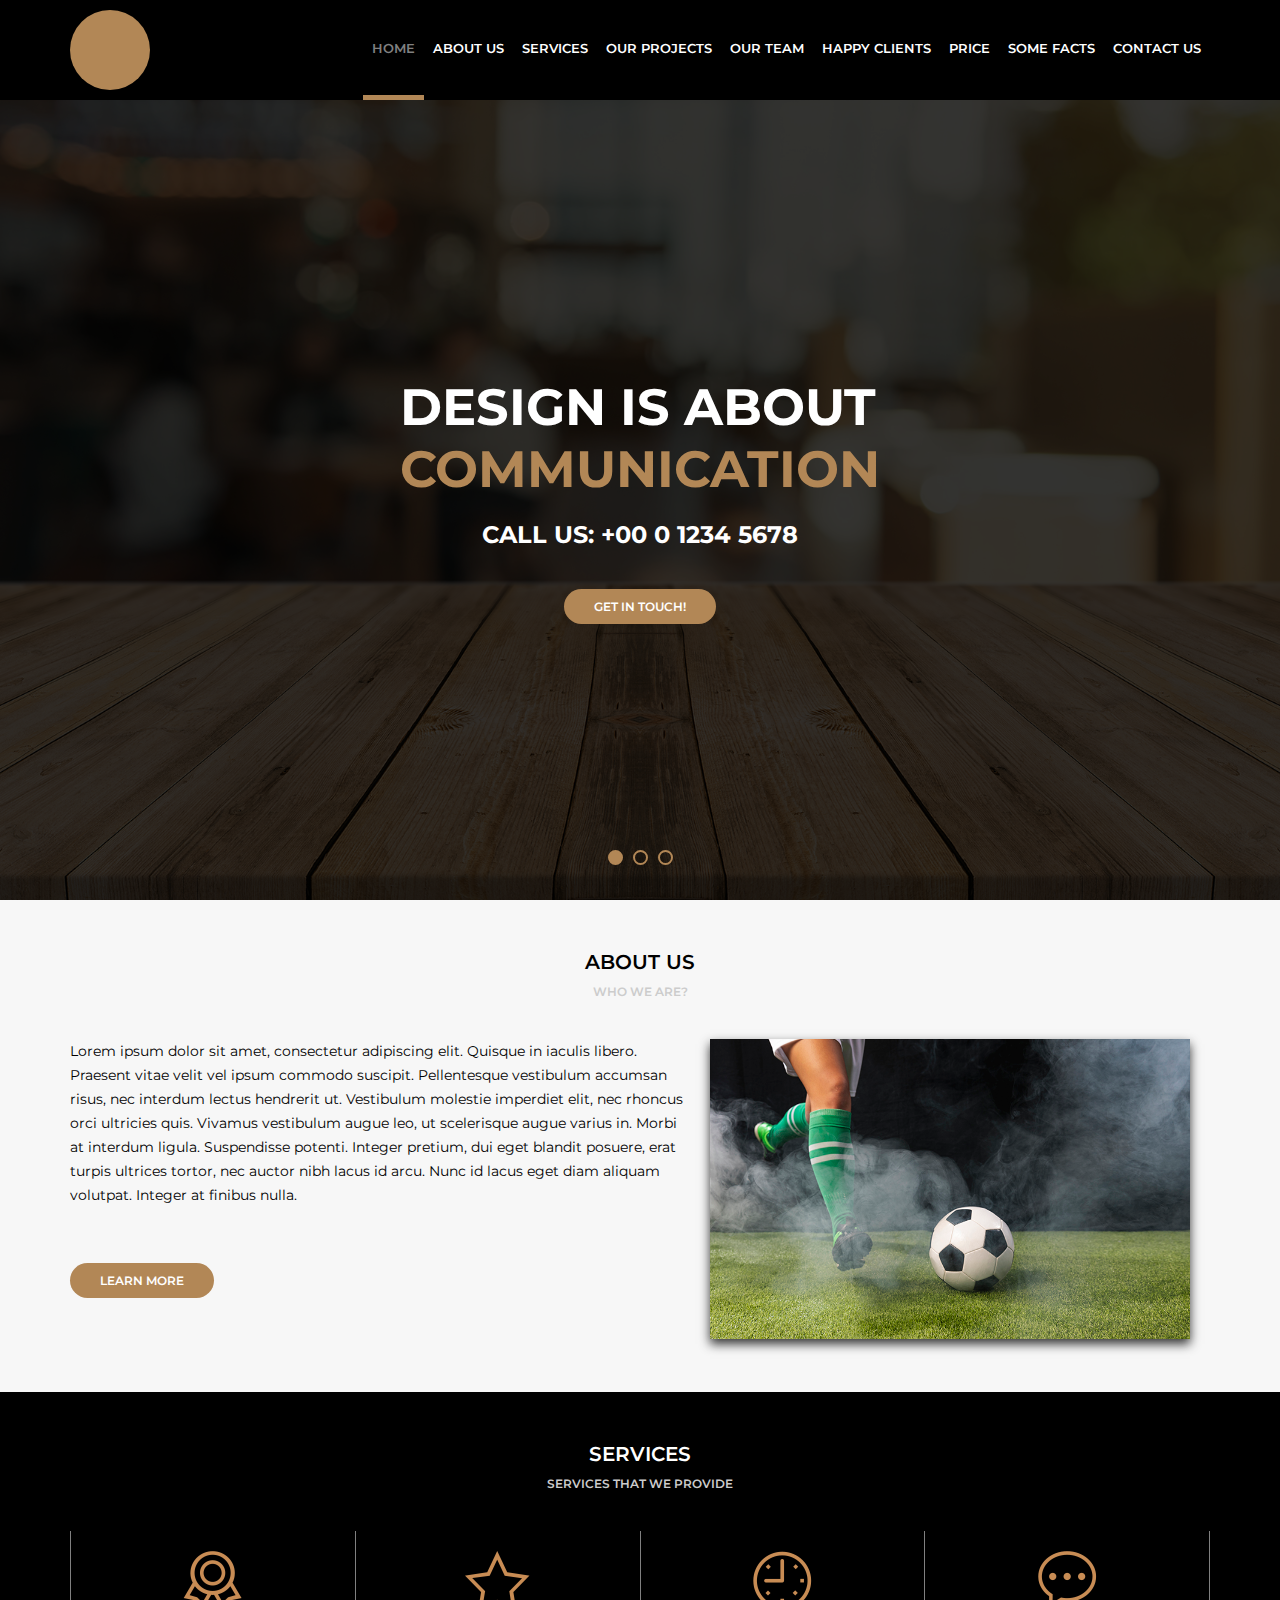
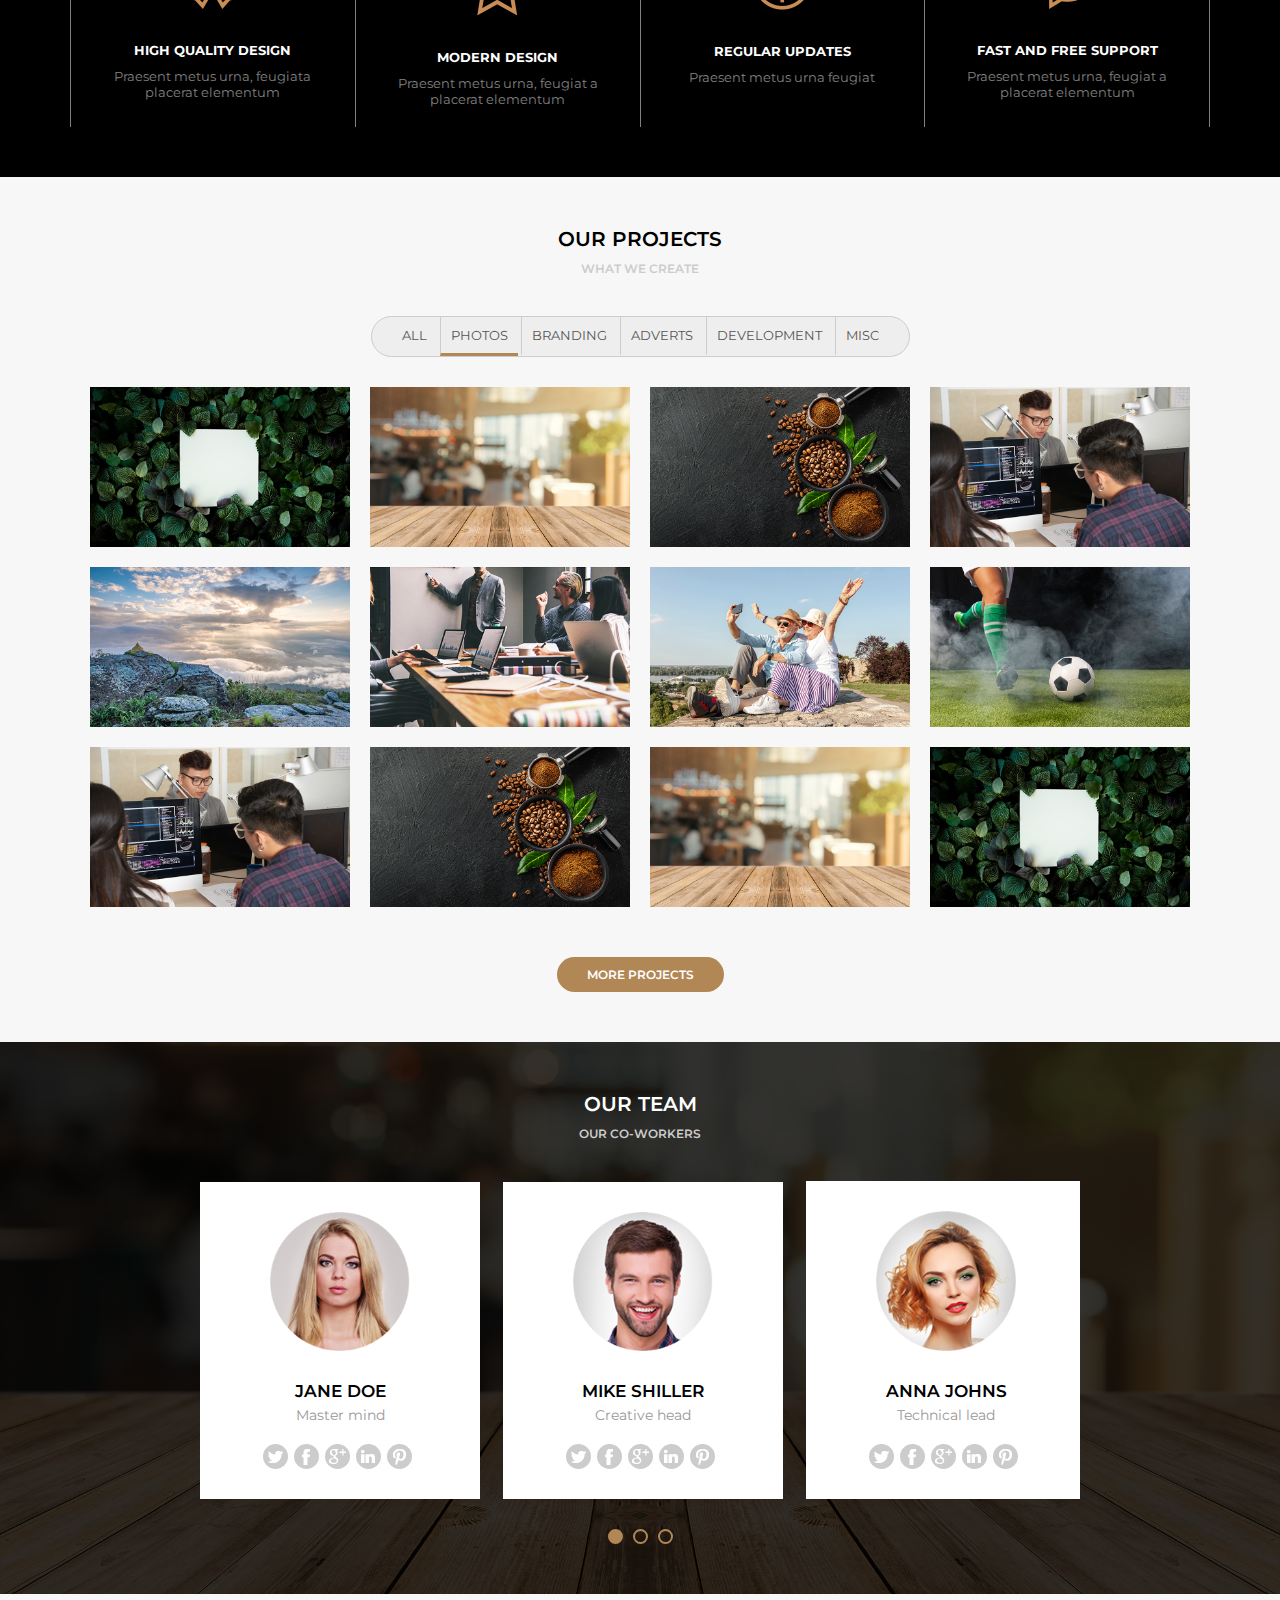
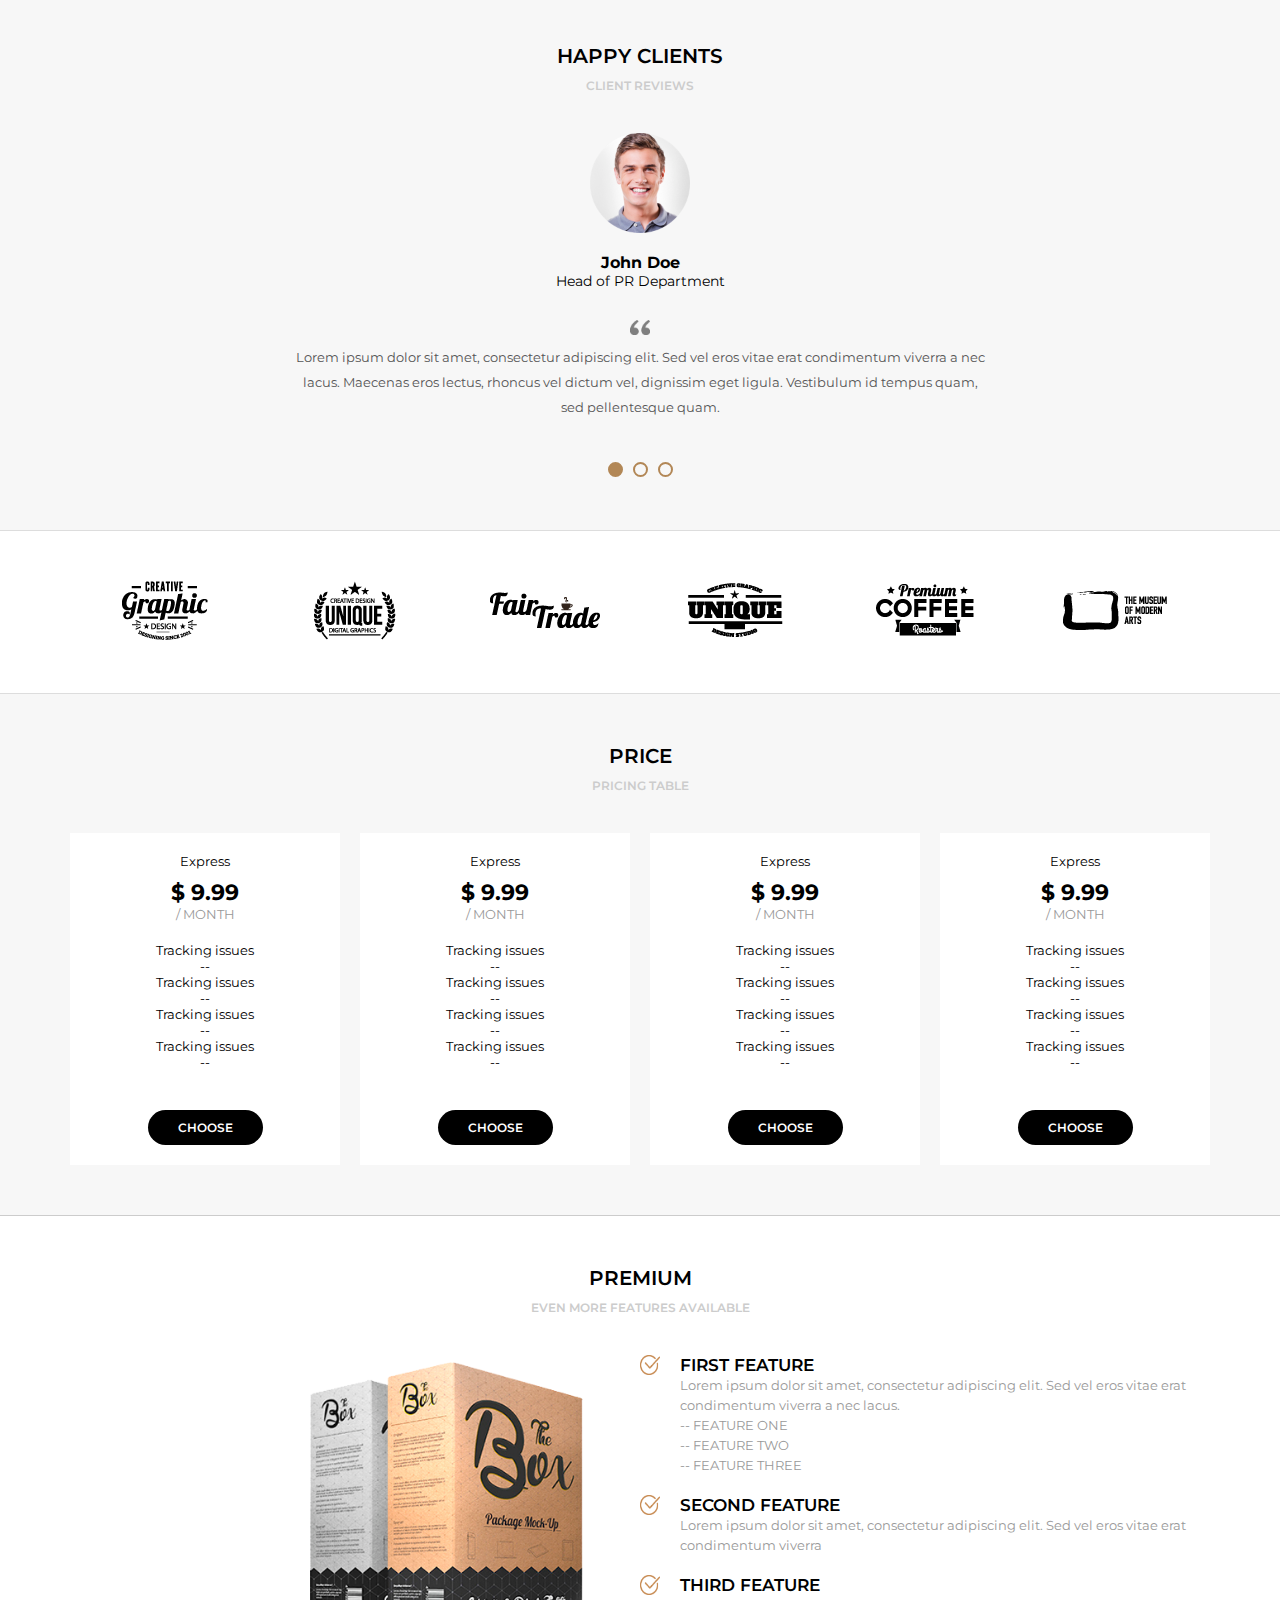
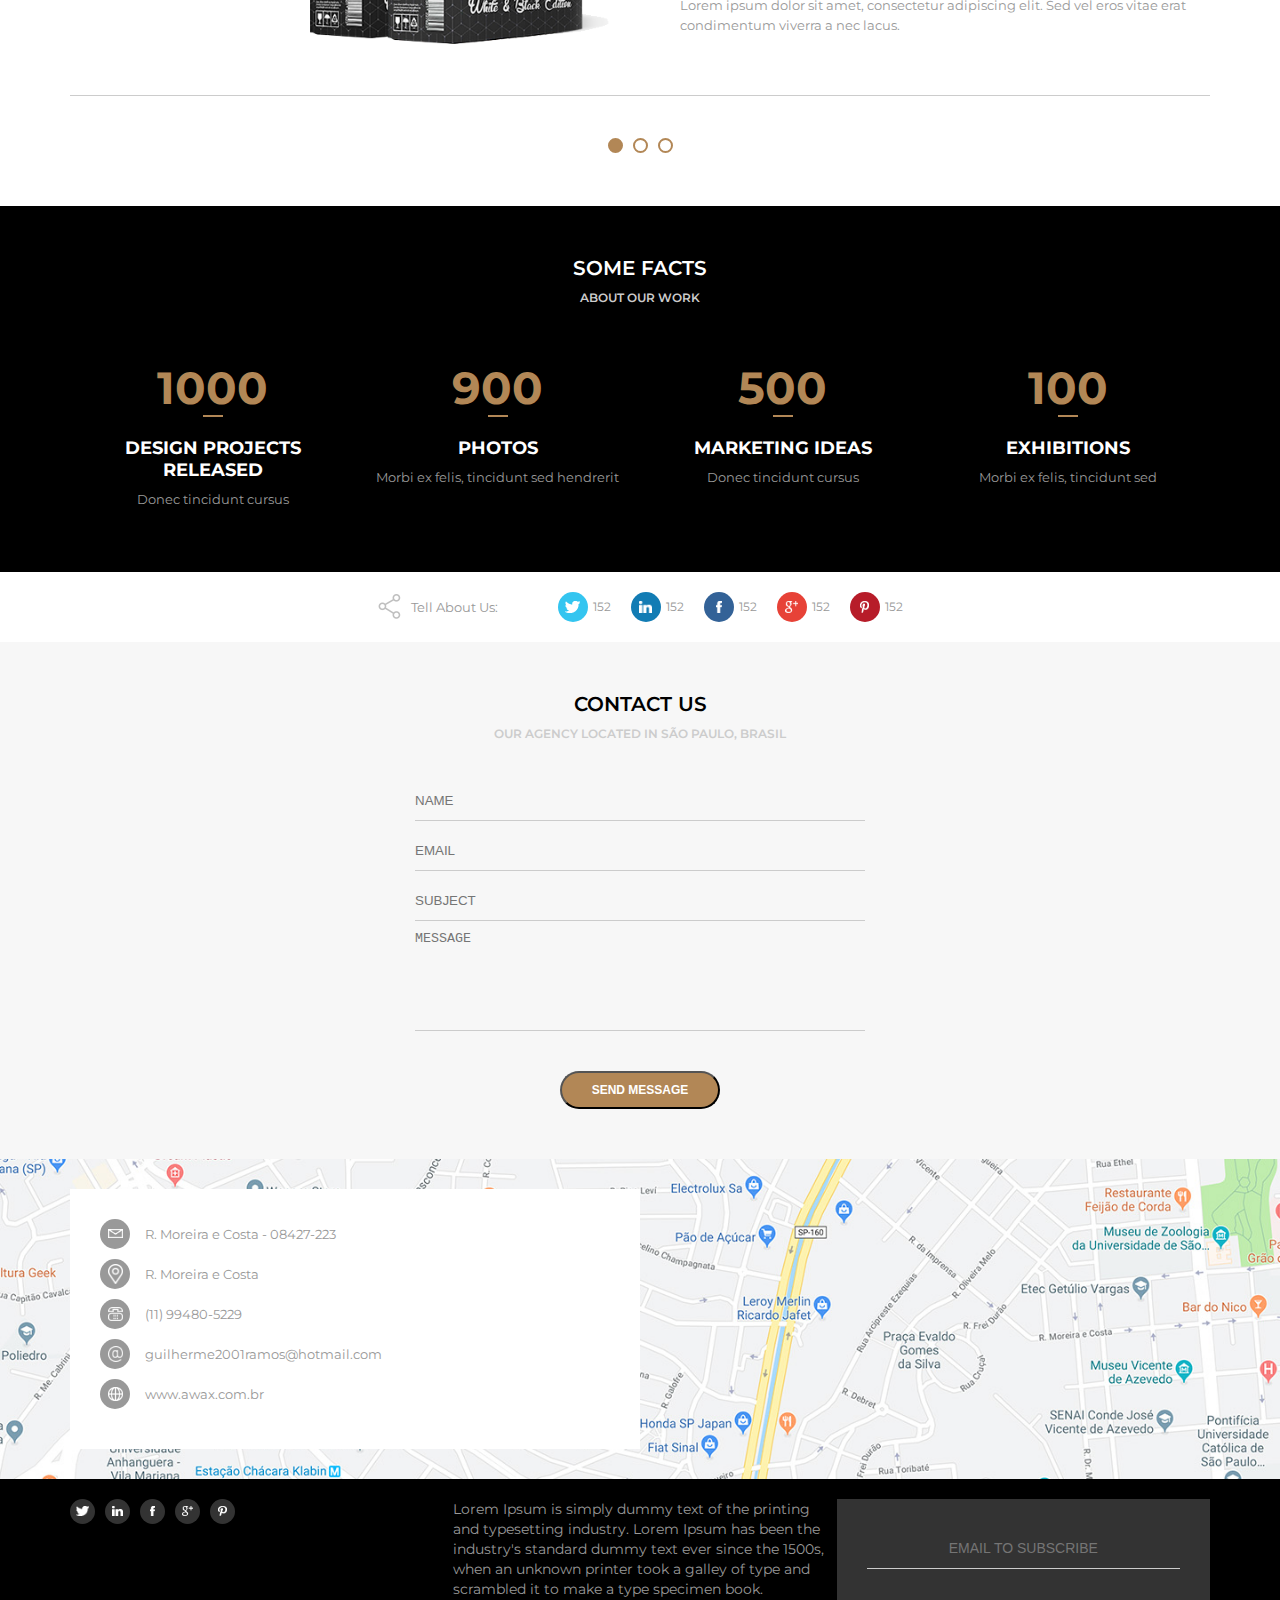
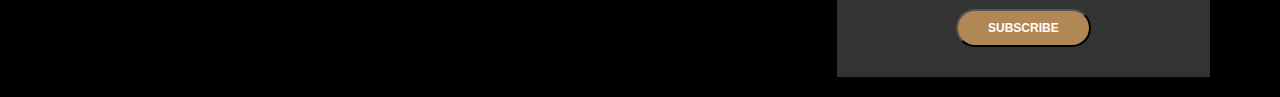
<file: index.html>
<!DOCTYPE html>
<html lang="en">
<head>
    <meta charset="UTF-8">
    <meta name="viewport" content="width=device-width, initial-scale=1.0">
    <title>Awax</title>
    <link href="https://fonts.googleapis.com/css2?family=Montserrat:wght@300;400;600;700&display=swap" rel="stylesheet">
    <link rel="stylesheet" type="text/css" href="assets/css/style.css">
    <meta name="viewport" content="width=device-width,minimum-scale=1,initial-scale=1"/>
</head>
<body>    
<header>
    <div class="header">
        <div class="logo">
            <div class="logoimg"></div>
        </div>
        <div class="menu">
            <img class="menu-opener" src="./assets/images/menu.png">
            <nav>
                <ul>
                    <li class="active"><a href="">Home</a></li>
                    <li><a href="#">About us</a></li>
                    <li><a href="">Services</a></li>
                    <li><a href="">Our Projects</a></li>
                    <li><a href="">Our Team</a></li>
                    <li><a href="">Happy clients</a></li>
                    <li><a href="">Price</a></li>
                    <li><a href="">Some Facts</a></li>
                    <li><a href="">Contact Us</a></li>
                </ul>
            </nav>
        </div>
    </div>
</header>
<main>


     <!-- Aqui foi criado banner de apresentação -->


    <section class="banner">
        <div class="sliders">
            <div class="slide">
                <div class="slidearea">
                    <h1>Design is about<br/><span>communication</span></h1>
                    <h2>Call Us: +00 0 1234 5678</h2>
                    <a href="" class="button">Get in Touch!</a>
                </div>
            </div>
            <div class="slide">
                <h1>Design is about<br/><span>Teste</span></h1>
                <h2>Call Us: +00 0 1234 5678</h2>
                <a href="">Get in touch!</a>
            </div>
            <div class="slide">
                <h1>Design is about<br/><span>Algo</span></h1>
                <h2>Call Us: +00 0 1234 5678</h2>
                <a href="" class="button"> Get in touch!</a>
            </div>
        </div>
        <div class="sliders-pointers">
            <div class="pointer active"></div>
            <div class="pointer"></div>
            <div class="pointer"></div>
        </div>
    </section>


    <!-- Aqui foi criado seção sobre nós -->

    
    <section class="default light">
        <div class="section-title">About us</div>
        <div class="section-desc">Who we are?</div>
        <div class="section-body">
            <div class="section-aboutus">
                <div class="section-aboutus--left">
                    <p>Lorem ipsum dolor sit amet, consectetur adipiscing elit. Quisque in iaculis libero. Praesent vitae velit vel ipsum commodo suscipit. Pellentesque vestibulum accumsan risus, nec interdum lectus hendrerit ut. Vestibulum molestie imperdiet elit, nec rhoncus orci ultricies quis. Vivamus vestibulum augue leo, ut scelerisque augue varius in. Morbi at interdum ligula. Suspendisse potenti. Integer pretium, dui eget blandit posuere, erat turpis ultrices tortor, nec auctor nibh lacus id arcu. Nunc id lacus eget diam aliquam volutpat. Integer at finibus nulla.
                    </p><br/>

                    <a href="" class="button">Learn More</a>
                </div>
                <div class="section-aboutus--right">
                    <img src="media/foto9.jpg" alt="">
                </div>
            </div>
        </div>
    </section>



     <!-- Aqui foi criado seção de apresentação dos nossos serviços -->



    <section class="default dark">
        <div class="section-title">Services</div>
        <div class="section-desc">Services that we provide</div>
        <div class="section-body">
            <div class="section-services">
                <div class="section-service">
                    <img src="assets/images/medalha.png">
                    <h4>High Quality Design</h4>
                    <p>Praesent metus urna, feugiata placerat elementum</p>
                </div>
                <div class="section-service">
                    <img src="assets/images/estrela.png">
                    <h4>Modern Design</h4>
                    <p>Praesent metus urna, feugiat a placerat elementum</p>
                </div>
                <div class="section-service">
                    <img src="assets/images/relogio.png">
                    <h4>Regular Updates</h4>
                    <p>Praesent metus urna feugiat</p>
                </div>
                <div class="section-service">
                    <img src="assets/images/balao.png">
                    <h4>Fast And Free Support</h4>
                    <p>Praesent metus urna, feugiat a placerat elementum</p>
                </div>
            </div>
        </div>
    </section>



    <!-- Aqui foi criado seção de projetos  -->


    <section class="default light">
        <div class="section-title">Our Projects</div>
        <div class="section-desc">What we create</div>
        <div class="section-body">
            <div class="section-projects">
                <div class="section-projects--filters">
                    <ul>
                        <li>All</li>
                        <li class="active">Photos</li>
                        <li>Branding</li>
                        <li>Adverts</li>
                        <li>Development</li>
                        <li>Misc</li>
                    </ul>
                </div>
                <div class="section-projects--photos">
                    <div class="section-projects--photo">
                        <div class="section-projects--photoarea">
                            <div class="section-projects--photoinfo">
                                <h5>ABOUT</h5>
                                <p>Nulla eget enim sapien. Donec id neque suscipit.</p>
                            </div>
                                <img src="media/foto1.jpg">
                        </div>
                    </div>
                    <div class="section-projects--photo">
                        <div class="section-projects--photoarea">
                            <div class="section-projects--photoinfo">
                                <h5>ABOUT</h5>
                                <p>Nulla eget enim sapien. Donec id neque suscipit.</p>
                            </div>
                                <img src="media/foto2.jpg">
                        </div>
                    </div>
                    <div class="section-projects--photo">
                        <div class="section-projects--photoarea">
                            <div class="section-projects--photoinfo">
                                <h5>ABOUT</h5>
                                <p>Nulla eget enim sapien. Donec id neque suscipit.</p>
                            </div>
                                <img src="media/foto3.jpg">
                        </div>
                    </div>
                    <div class="section-projects--photo">
                        <div class="section-projects--photoarea">
                            <div class="section-projects--photoinfo">
                                <h5>ABOUT</h5>
                                <p>Nulla eget enim sapien. Donec id neque suscipit.</p>
                            </div>
                                <img src="media/foto4.jpg">
                        </div>
                    </div>
                    <div class="section-projects--photo">
                        <div class="section-projects--photoarea">
                            <div class="section-projects--photoinfo">
                                <h5>ABOUT</h5>
                                <p>Nulla eget enim sapien. Donec id neque suscipit.</p>
                            </div>
                                <img src="media/foto5.jpg">
                        </div>
                    </div>
                    <div class="section-projects--photo">
                        <div class="section-projects--photoarea">
                            <div class="section-projects--photoinfo">
                                <h5>ABOUT</h5>
                                <p>Nulla eget enim sapien. Donec id neque suscipit.</p>
                            </div>
                                <img src="media/foto6.jpg">
                        </div>
                    </div>
                    <div class="section-projects--photo">
                        <div class="section-projects--photoarea">
                            <div class="section-projects--photoinfo">
                                <h5>ABOUT</h5>
                                <p>Nulla eget enim sapien. Donec id neque suscipit.</p>
                            </div>
                                <img src="media/foto7.jpg">
                        </div>
                    </div>
                    <div class="section-projects--photo">
                        <div class="section-projects--photoarea">
                            <div class="section-projects--photoinfo">
                                <h5>ABOUT</h5>
                                <p>Nulla eget enim sapien. Donec id neque suscipit.</p>
                            </div>
                                <img src="media/foto9.jpg">
                        </div>
                    </div>
                    <div class="section-projects--photo">
                        <div class="section-projects--photoarea">
                            <div class="section-projects--photoinfo">
                                <h5>ABOUT</h5>
                                <p>Nulla eget enim sapien. Donec id neque suscipit.</p>
                            </div>
                                <img src="media/foto4.jpg">
                        </div>
                    </div>
                    <div class="section-projects--photo">
                        <div class="section-projects--photoarea">
                            <div class="section-projects--photoinfo">
                                <h5>ABOUT</h5>
                                <p>Nulla eget enim sapien. Donec id neque suscipit.</p>
                            </div>
                                <img src="media/foto3.jpg">
                        </div>
                    </div>
                    <div class="section-projects--photo">
                        <div class="section-projects--photoarea">
                            <div class="section-projects--photoinfo">
                                <h5>ABOUT</h5>
                                <p>Nulla eget enim sapien. Donec id neque suscipit.</p>
                            </div>
                                <img src="media/foto2.jpg">
                        </div>
                    </div>
                    <div class="section-projects--photo">
                        <div class="section-projects--photoarea">
                            <div class="section-projects--photoinfo">
                                <h5>ABOUT</h5>
                                <p>Nulla eget enim sapien. Donec id neque suscipit.</p>
                            </div>
                                <img src="media/foto1.jpg">
                        </div>
                    </div>
                </div>
                <a href="" class="button">More Projects</a>
            </div>
        </div>
    </section>


    <!-- Aqui foi criado seção de funcionarios ( time ) -->


    <section class="default dark bg-team">
        <div class="section-team-area">
            <div class="section-title">Our Team</div>
            <div class="section-desc">Our Co-Workers</div>
            <div class="section-body">
                <div class="section-team">
                    <div class="sliders">
                        <div class="slide">
                            <div class="slidearea">
                                <img class="section-team--avatar" src="./media/mulher2.png">
                                <div class="section-team--name">Jane Doe</div>
                                <div class="section-team--role">Master mind</div>
                                <div class="section-team--social">
                                    <a href=""><img src="./assets/images/twitter.png"></a>
                                    <a href=""><img src="./assets/images/facebook.png"></a>
                                    <a href=""><img src="./assets/images/googleplus.png"></a>
                                    <a href=""><img src="./assets/images/linkedin.png"></a>
                                    <a href=""><img src="./assets/images/pinterest.png"></a>
                                </div>
                            </div>
                        </div>
                        <div class="slide">
                            <div class="slidearea">
                                <img class="section-team--avatar" src="./media/homem1.png">
                                <div class="section-team--name">mike shiller</div>
                                <div class="section-team--role">Creative head</div>
                                <div class="section-team--social">
                                    <a href=""><img src="./assets/images/twitter.png"></a>
                                    <a href=""><img src="./assets/images/facebook.png"></a>
                                    <a href=""><img src="./assets/images/googleplus.png"></a>
                                    <a href=""><img src="./assets/images/linkedin.png"></a>
                                    <a href=""><img src="./assets/images/pinterest.png"></a>
                                </div>
                            </div>
                        </div>
                        <div class="slide">
                            <div class="slidearea">
                                <img class="section-team--avatar" src="./media/mulher1.png">
                                <div class="section-team--name">Anna Johns</div>
                                <div class="section-team--role">Technical lead</div>
                                <div class="section-team--social">
                                    <a href=""><img src="./assets/images/twitter.png"></a>
                                    <a href=""><img src="./assets/images/facebook.png"></a>
                                    <a href=""><img src="./assets/images/googleplus.png"></a>
                                    <a href=""><img src="./assets/images/linkedin.png"></a>
                                    <a href=""><img src="./assets/images/pinterest.png"></a>
                                </div>
                            </div>
                        </div>
                    </div>
                </div>
                <div class="sliders-pointers">
                    <div class="pointer active"></div>
                    <div class="pointer"></div>
                    <div class="pointer"></div>
                </div>
            </div>
        </div>
    </section>



<!-- Aqui foi criado seção de avaliação de clientes -->



    <section class="default light testimonials">
        <div class="section-title">Happy Clients</div>
        <div class="section-desc">Client Reviews</div>
        <div class="section-body">
            <div class="section-testimonials">
                <div class="sliders" style="margin-left:0;">
                    <div class="slide">
                        <div class="slidearea">
                            <img class="section-testimonials--avatar" src="media/homem2.png" />
                            <div class="section-testimonials--name">John Doe</div>
                            <div class="section-testimonials--role">Head of PR Department</div>
                            <img class="section-testimonials--quoteimg" src="assets/images/quote.png" />
                            <div class="section-testimonials--quote">Lorem ipsum dolor sit amet, consectetur adipiscing elit. Sed vel eros vitae erat condimentum viverra a nec lacus. Maecenas eros lectus, rhoncus vel dictum vel, dignissim eget ligula. Vestibulum id tempus quam, sed pellentesque quam.</div>
                        </div>
                    </div><div class="slide">
                        <div class="slidearea">
                            <img class="section-testimonials--avatar" src="media/homem2.png" />
                            <div class="section-testimonials--name">John Doe</div>
                            <div class="section-testimonials--role">Head of PR Department</div>
                            <img class="section-testimonials--quoteimg" src="assets/images/quote.png" />
                            <div class="section-testimonials--quote">Lorem ipsum dolor sit amet, consectetur adipiscing elit. Sed vel eros vitae erat condimentum viverra a nec lacus. Maecenas eros lectus, rhoncus vel dictum vel, dignissim eget ligula. Vestibulum id tempus quam, sed pellentesque quam.</div>
                        </div>
                    </div><div class="slide">
                        <div class="slidearea">
                            <img class="section-testimonials--avatar" src="media/homem2.png" />
                            <div class="section-testimonials--name">John Doe</div>
                            <div class="section-testimonials--role">Head of PR Department</div>
                            <img class="section-testimonials--quoteimg" src="assets/images/quote.png" />
                            <div class="section-testimonials--quote">Lorem ipsum dolor sit amet, consectetur adipiscing elit. Sed vel eros vitae erat condimentum viverra a nec lacus. Maecenas eros lectus, rhoncus vel dictum vel, dignissim eget ligula. Vestibulum id tempus quam, sed pellentesque quam.</div>
                        </div>
                    </div>
                </div>
                <div class="sliders-pointers">
                    <div class="pointer active"></div>
                    <div class="pointer"></div>
                    <div class="pointer"></div>
                </div>
            </div>
        </div>
    </section>


    <!-- Aqui foi criado seção de empresas parceras-->


    <section class="default section-companies">
        <div class="section-body">
            <div class="section-companies--area">
                <div class="section-company">
                    <img src="media/empresa1.png" />
                </div>
                <div class="section-company">
                    <img src="media/empresa2.png" />
                </div>
                <div class="section-company">
                    <img src="media/empresa3.png" />
                </div>
                <div class="section-company">
                    <img src="media/empresa4.png" />
                </div>
                <div class="section-company">
                    <img src="media/empresa5.png" />
                </div>
                <div class="section-company">
                    <img src="media/empresa6.png" />
                </div>
            </div>
        </div>
    </section>

    <!-- Aqui foi criado as opções de contratação de planos -->


    <section class="default light">
        <div class="section-title">Price</div>
        <div class="section-desc">Pricing Table</div>
        <div class="section-body">
            <div class="section-price">
                <div class="section-price--item">
                    <div class="section-price--item-name">Express</div>
                    <div class="section-price--item-money">$ 9.99</div>
                    <div class="section-price--item-period">/ Month</div>
                    <div class="section-price--item-point">Tracking issues <br/>--</div>
                    <div class="section-price--item-point">Tracking issues <br/>--</div>
                    <div class="section-price--item-point">Tracking issues <br/>--</div>
                    <div class="section-price--item-point">Tracking issues <br/>--</div>
                    <a href="" class="button button--dark">Choose</a>
                </div>
                <div class="section-price--item">
                    <div class="section-price--item-name">Express</div>
                    <div class="section-price--item-money">$ 9.99</div>
                    <div class="section-price--item-period">/ Month</div>
                    <div class="section-price--item-point">Tracking issues <br/>--</div>
                    <div class="section-price--item-point">Tracking issues <br/>--</div>
                    <div class="section-price--item-point">Tracking issues <br/>--</div>
                    <div class="section-price--item-point">Tracking issues <br/>--</div>
                    <a href="" class="button button--dark">Choose</a>
                </div>
                <div class="section-price--item">
                    <div class="section-price--item-name">Express</div>
                    <div class="section-price--item-money">$ 9.99</div>
                    <div class="section-price--item-period">/ Month</div>
                    <div class="section-price--item-point">Tracking issues <br/>--</div>
                    <div class="section-price--item-point">Tracking issues <br/>--</div>
                    <div class="section-price--item-point">Tracking issues <br/>--</div>
                    <div class="section-price--item-point">Tracking issues <br/>--</div>
                    <a href="" class="button button--dark">Choose</a>
                </div>
                <div class="section-price--item">
                    <div class="section-price--item-name">Express</div>
                    <div class="section-price--item-money">$ 9.99</div>
                    <div class="section-price--item-period">/ Month</div>
                    <div class="section-price--item-point">Tracking issues <br/>--</div>
                    <div class="section-price--item-point">Tracking issues <br/>--</div>
                    <div class="section-price--item-point">Tracking issues <br/>--</div>
                    <div class="section-price--item-point">Tracking issues <br/>--</div>
                    <a href="" class="button button--dark">Choose</a>
                </div>
            </div>
        </div>
    </section>


    <!-- Aqui foi criado opção pacote premium -->


    <section class="default light premium">
        <div class="section-title">Premium</div>
        <div class="section-desc">Even More Features Available</div>
        <div class="section-body">
            <div class="section-premium">
                <div class="sliders" style="margin-left:0;">
                    <div class="slide">
                        <div class="slidearea">
                            <div class="section-premium--left">
                                <img src="media/livros.png">
                            </div>
                            <div class="section-premium--right">
                                <div class="section-premium--item">
                                    <img src="assets/images/check.png">
                                    <div>
                                        <h4>FIRST FEATURE</h4>
                                        Lorem ipsum dolor sit amet, consectetur adipiscing elit. Sed vel eros vitae erat condimentum viverra a nec lacus.<br/>
                                        -- FEATURE ONE<br/>
                                        -- FEATURE TWO<br/>
                                        -- FEATURE THREE
                                    </div>
                                </div>
                                <div class="section-premium--item">
                                    <img src="assets/images/check.png">
                                    <div>
                                        <h4>SECOND FEATURE</h4>
                                        Lorem ipsum dolor sit amet, consectetur adipiscing elit. Sed vel eros vitae erat condimentum viverra 
                                    </div>
                                </div>
                                <div class="section-premium--item">
                                    <img src="assets/images/check.png">
                                    <div>
                                        <h4>THIRD FEATURE</h4>
                                        Lorem ipsum dolor sit amet, consectetur adipiscing elit. Sed vel eros vitae erat condimentum viverra a nec lacus.<br/>
                                    </div>
                                </div>
                            </div>
                        </div>
                    </div>
                    <div class="slide">
                        <div class="slidearea">
                            ...
                        </div>
                    </div>
                    <div class="slide">
                        <div class="slidearea">
                            ...
                        </div>
                    </div>
                </div>
                <div class="sliders-pointers">
                    <div class="pointer active"></div>
                    <div class="pointer"></div>
                    <div class="pointer"></div>
                </div>
            </div>
        </div>
    </section>

    <!-- Criação seção fatos sobre trabalho -->

    <section class="default dark">
        <div class="section-title">Some Facts</div>
        <div class="section-desc">About our work</div>
        <div class="section-body">
            <div class="section-facts">
                <div class="section-fact">
                    <h3>1000</h3>
                    <div class="section-fact-line"></div>
                    <h4>Design Projects Released</h4>
                    <p>Donec tincidunt cursus</p>
                </div>
                <div class="section-fact">
                    <h3>900</h3>
                    <div class="section-fact-line"></div>
                    <h4>Photos</h4>
                    <p>Morbi ex felis, tincidunt sed hendrerit</p>
                </div>
                <div class="section-fact">
                    <h3>500</h3>
                    <div class="section-fact-line"></div>
                    <h4>Marketing Ideas</h4>
                    <p>Donec tincidunt cursus</p>
                </div>
                <div class="section-fact">
                    <h3>100</h3>
                    <div class="section-fact-line"></div>
                    <h4>Exhibitions</h4>
                    <p>Morbi ex felis, tincidunt sed</p>
                </div>
            </div>
        </div>
    </section>

    <!-- Criação campo de compartilhamento -->

    <section class="section-share">
        <div class="section-share--legend">
            <img src="assets/images/share.png">
            Tell About Us:
        </div>
        <div class="section-share--item">
            <div class="section-share--icon twitter">
                <img src="assets/images/twitter.png">
            </div>
            152
        </div>
        <div class="section-share--item">
            <div class="section-share--icon linkedin">
                <img src="assets/images/linkedin.png" />
            </div>
            152
        </div>
        <div class="section-share--item">
            <div class="section-share--icon facebook">
                <img src="assets/images/facebook.png" />
            </div>
            152
        </div>
        <div class="section-share--item">
            <div class="section-share--icon googleplus">
                <img src="assets/images/googleplus.png" />
            </div>
            152
        </div>
        <div class="section-share--item">
            <div class="section-share--icon pinterest">
                <img src="assets/images/pinterest.png" />
            </div>
            152
        </div>
    </section>

    <!-- Criação formulario de contato -->

    <section class="default light">
        <div class="section-title">Contact Us</div>
        <div class="section-desc">Our Agency Located in São Paulo, Brasil</div>
        <div class="section-body">
            <div class="section-contact">
                <form method="POST">
                    <div class="section-contact--split">
                        <input type="text" name="name" placeholder="NAME" />
                        <input type="text" name="name" placeholder="EMAIL"/>
                    </div>
                    <input type="text" name="name" placeholder="SUBJECT"/>
                    <textarea name="message" placeholder="MESSAGE"></textarea>
                    <input type="submit" value="Send Message" class="button"/>
                </form>
            </div>
        </div>
    </section>


    <!-- Criação mapa / Localização -->

    <section class="section-map">
        <div class="section-map--area">
            <div class="section-map--info">
                <div class="section-map--info-item">
                    <div class="section-map--info-item-img">
                    <img src="assets/images/carta.png"/>
                </div>
                    R. Moreira e Costa - 08427-223
                </div>
                <div class="section-map--info-item">
                    <div class="section-map--info-item-img">
                    <img src="assets/images/localizacao.png"/>
                </div>
                    R. Moreira e Costa
                </div>
                <div class="section-map--info-item">
                    <div class="section-map--info-item-img">
                    <img src="assets/images/telefone.png"/>
                </div>
                    (11) 99480-5229
                </div>
                <div class="section-map--info-item">
                    <div class="section-map--info-item-img">
                    <img src="assets/images/arroba.png"/>
                </div>
                    guilherme2001ramos@hotmail.com
                </div>
                <div class="section-map--info-item">
                    <div class="section-map--info-item-img">
                    <img src="assets/images/web.png"/>
                </div>
                   <a href=""> www.awax.com.br</a>
                </div>
            </div>
        </div>
    </section>


</main>
<footer>
    <div class="footer-area">
        <div class="footer--item area1">
            <div class="footer-social">
                <a href=""><img src="./assets/images/twitter.png"></a>
                <a href=""><img src="./assets/images/linkedin.png"></a>
                <a href=""><img src="./assets/images/facebook.png"></a>
                <a href=""><img src="./assets/images/googleplus.png"></a>
                <a href=""><img src="./assets/images/pinterest.png"></a>
            </div>
        </div>
        <div class="footer--item area2">
            Lorem Ipsum is simply dummy text of the printing and typesetting industry. Lorem Ipsum has been the industry's standard dummy text ever since the 1500s, when an unknown printer took a galley of type and scrambled it to make a type specimen book.
        </div>
        <div class="footer--item area3">
            <form method="POST">
                <input type="email" name="email" placeholder="EMAIL TO SUBSCRIBE" />
                <button class="button">Subscribe</button>
            </form>
        </div>
    </div>
</footer>
</body>
</html>
</file>
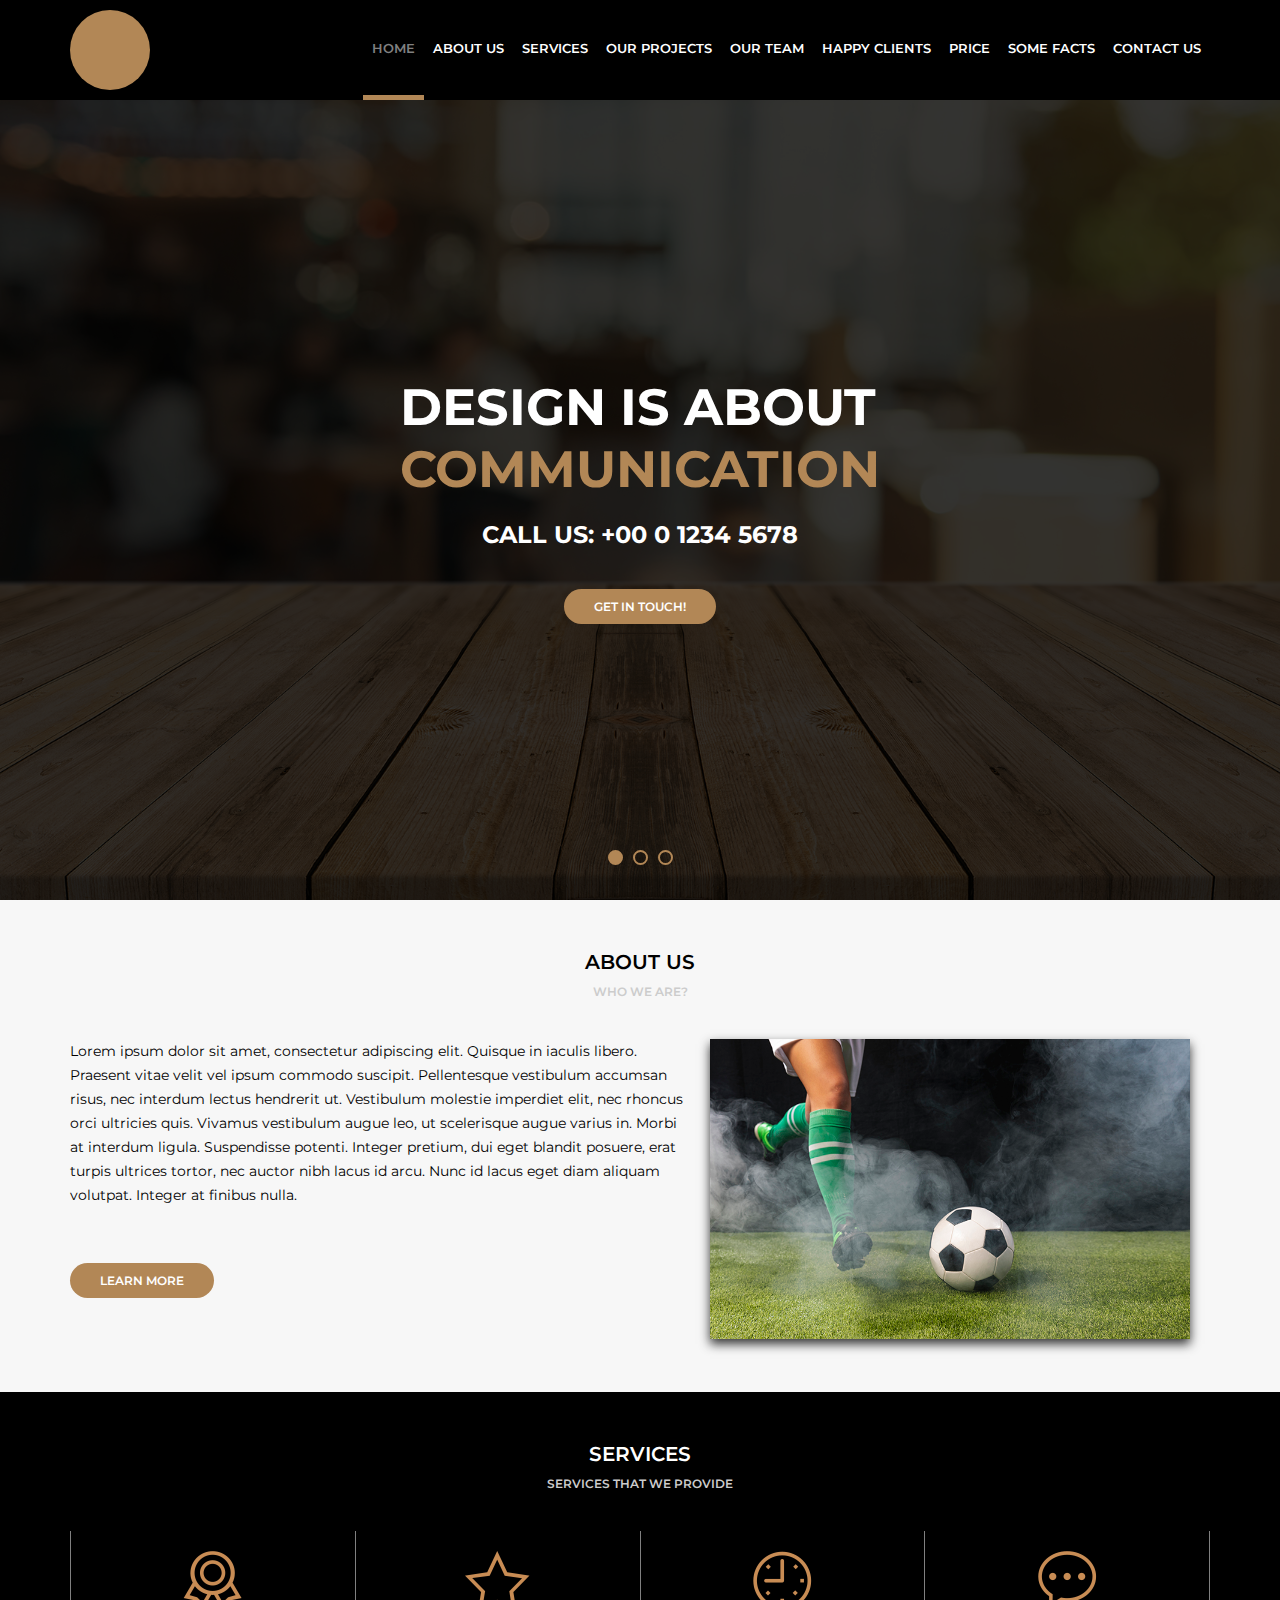
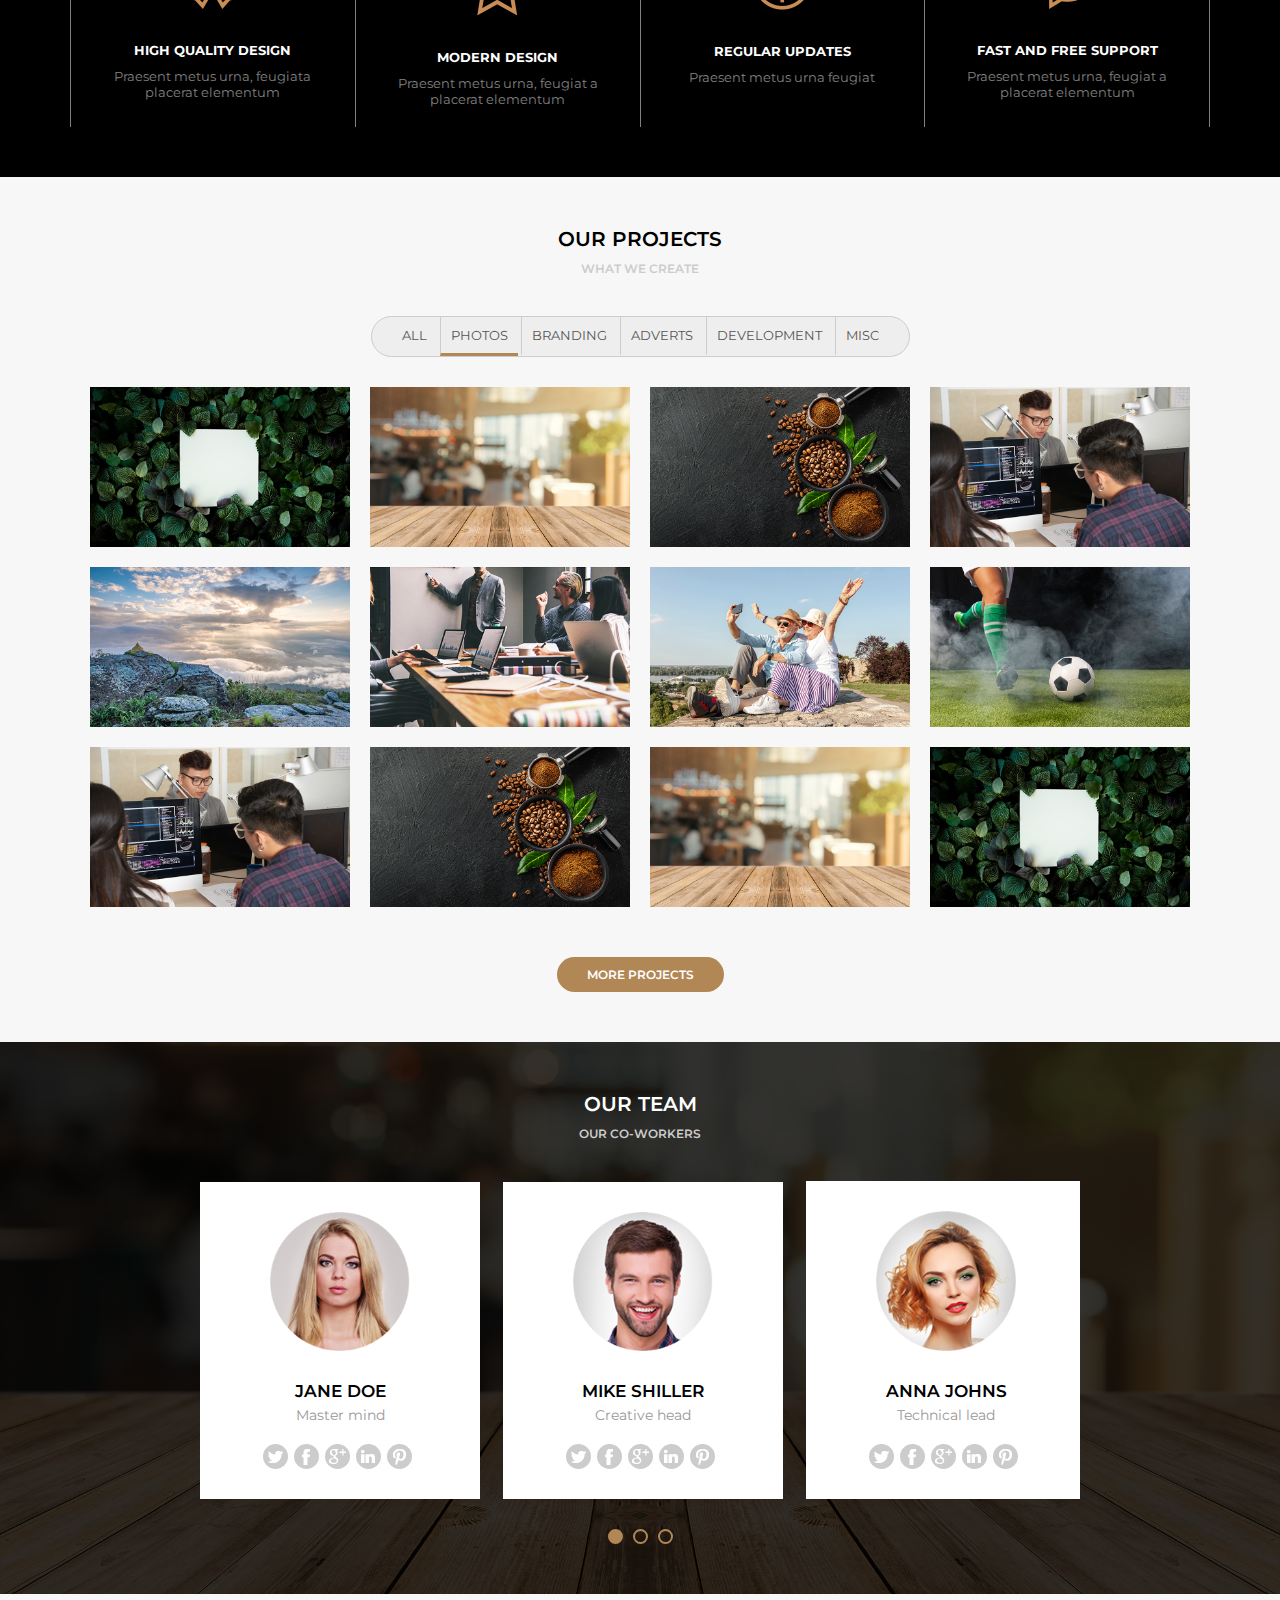
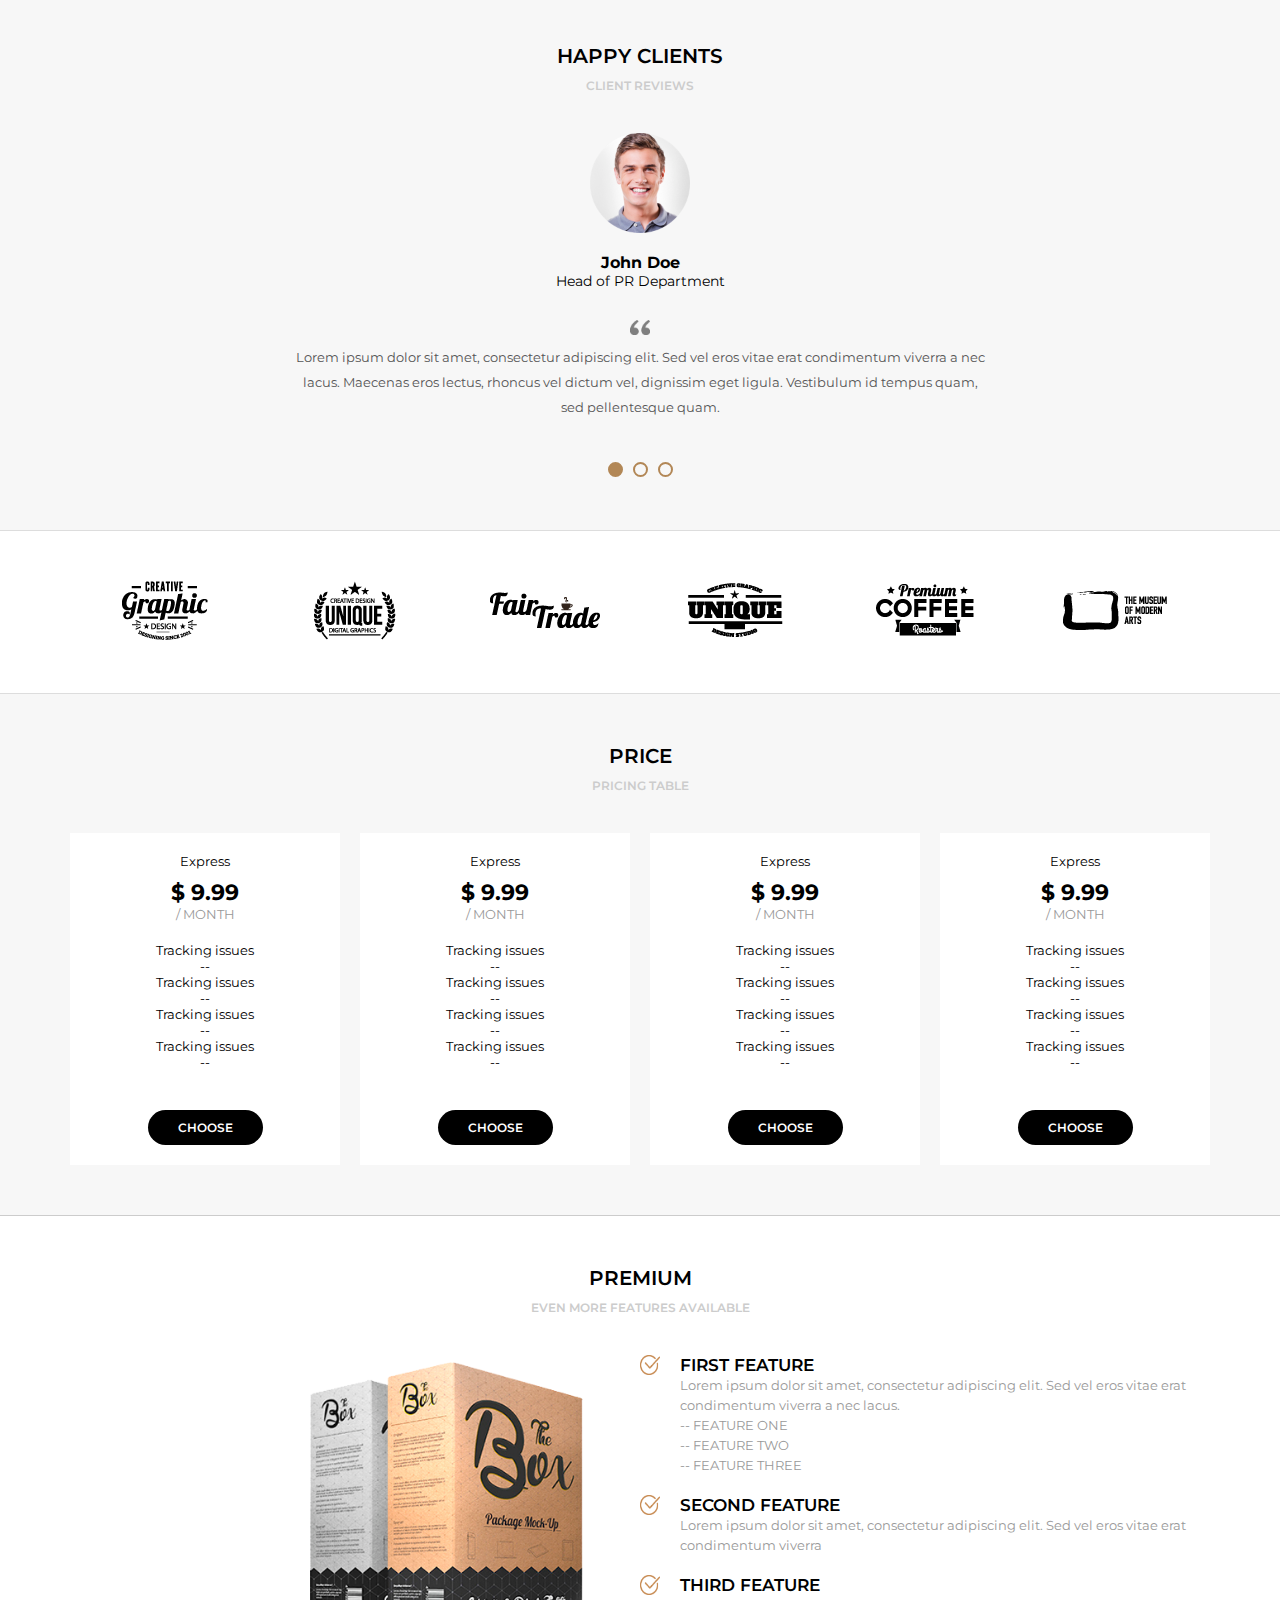
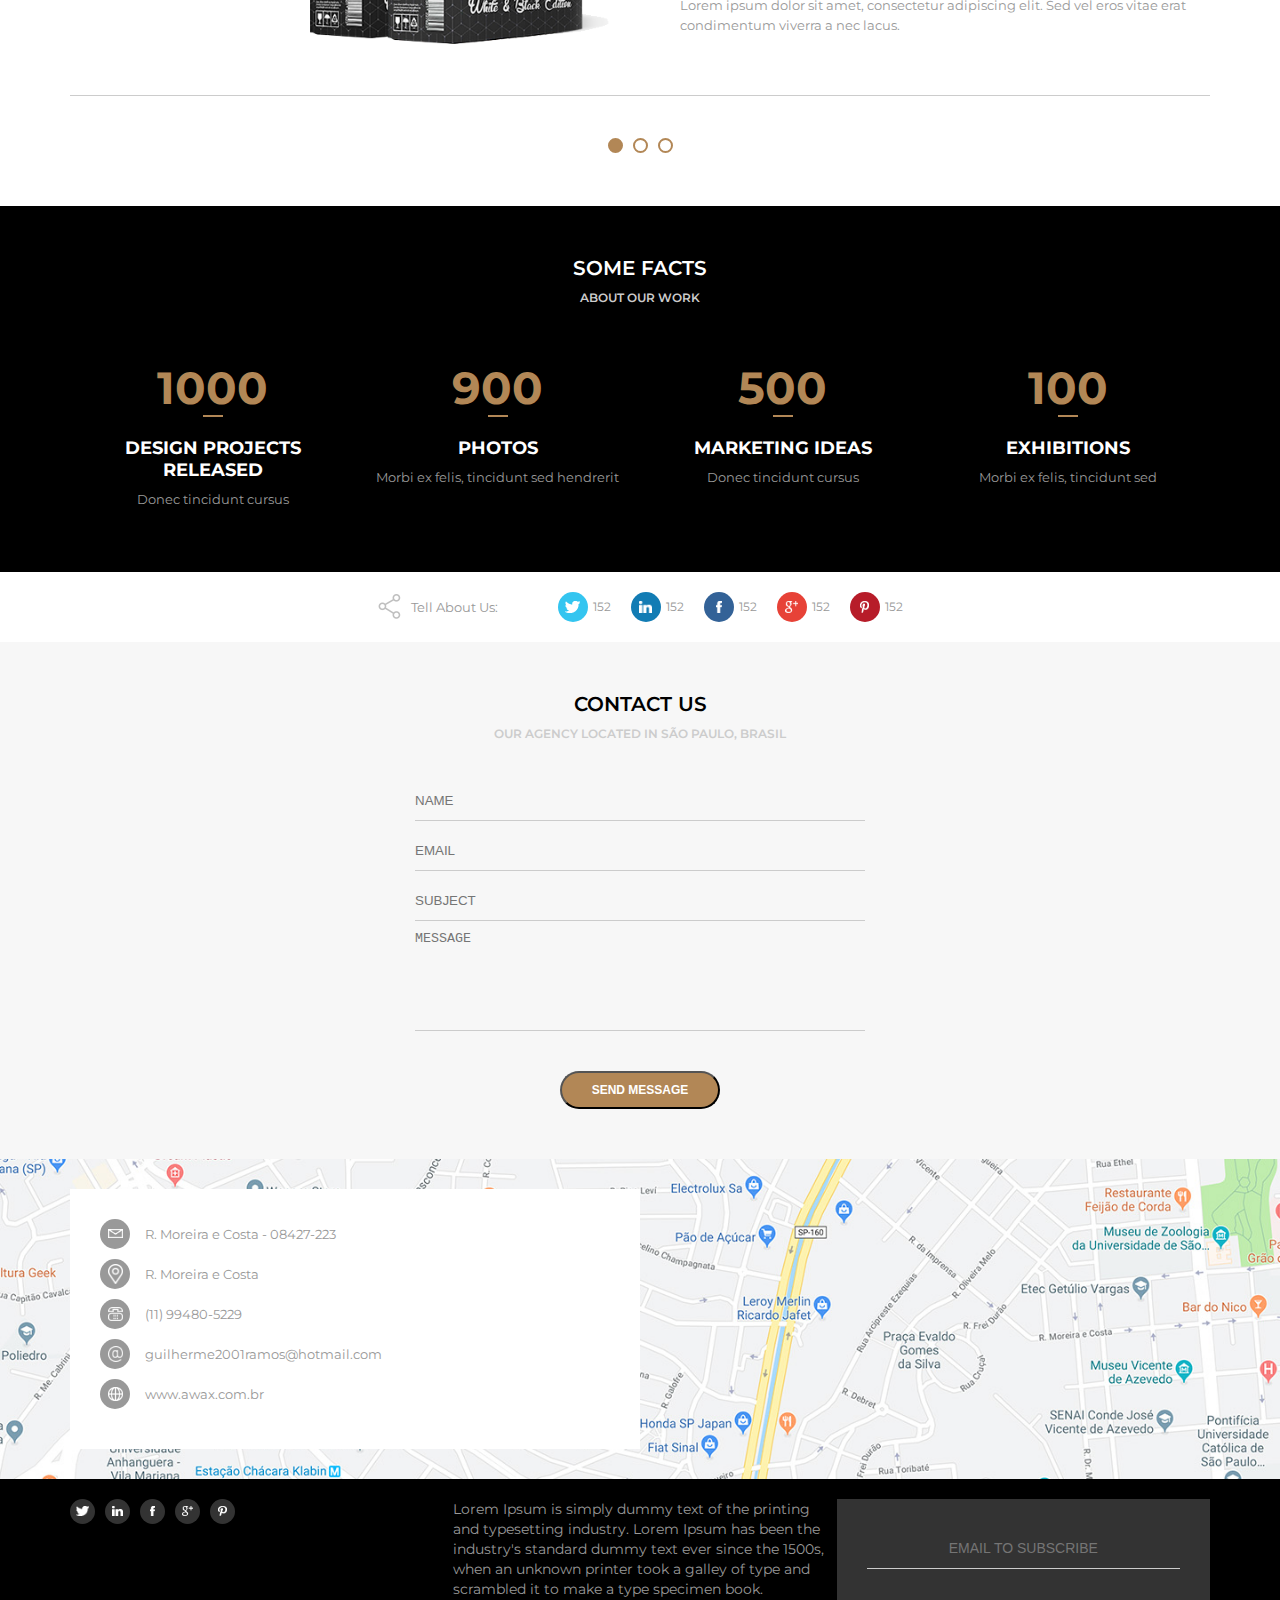
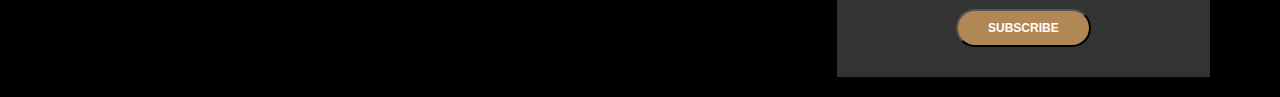
<file: home.html>
<!DOCTYPE html>
<html lang="en">
<head>
    <meta charset="UTF-8">
    <meta name="viewport" content="width=device-width, initial-scale=1.0">
    <title>Awax</title>
    <link href="https://fonts.googleapis.com/css2?family=Montserrat:wght@300;400;600;700&display=swap" rel="stylesheet">
    <link rel="stylesheet" type="text/css" href="assets/css/style.css">
    <meta name="viewport" content="width=device-width,minimum-scale=1,initial-scale=1"/>
</head>
<body>    
<header>
    <div class="header">
        <div class="logo">
            <div class="logoimg"></div>
        </div>
        <div class="menu">
            <img class="menu-opener" src="./assets/images/menu.png">
            <nav>
                <ul>
                    <li class="active"><a href="">Home</a></li>
                    <li><a href="">About us</a></li>
                    <li><a href="">Services</a></li>
                    <li><a href="">Our Projects</a></li>
                    <li><a href="">Our Team</a></li>
                    <li><a href="">Happy clients</a></li>
                    <li><a href="">Price</a></li>
                    <li><a href="">Some Facts</a></li>
                    <li><a href="">Contact Us</a></li>
                </ul>
            </nav>
        </div>
    </div>
</header>
<main>


     <!-- Aqui foi criado banner de apresentação -->


    <section class="banner">
        <div class="sliders">
            <div class="slide">
                <div class="slidearea">
                    <h1>Design is about<br/><span>communication</span></h1>
                    <h2>Call Us: +00 0 1234 5678</h2>
                    <a href="" class="button">Get in Touch!</a>
                </div>
            </div>
            <div class="slide">
                <h1>Design is about<br/><span>Teste</span></h1>
                <h2>Call Us: +00 0 1234 5678</h2>
                <a href="">Get in touch!</a>
            </div>
            <div class="slide">
                <h1>Design is about<br/><span>Algo</span></h1>
                <h2>Call Us: +00 0 1234 5678</h2>
                <a href="" class="button"> Get in touch!</a>
            </div>
        </div>
        <div class="sliders-pointers">
            <div class="pointer active"></div>
            <div class="pointer"></div>
            <div class="pointer"></div>
        </div>
    </section>


    <!-- Aqui foi criado seção sobre nós -->

    
    <section class="default light">
        <div class="section-title">About us</div>
        <div class="section-desc">Who we are?</div>
        <div class="section-body">
            <div class="section-aboutus">
                <div class="section-aboutus--left">
                    <p>Lorem ipsum dolor sit amet, consectetur adipiscing elit. Quisque in iaculis libero. Praesent vitae velit vel ipsum commodo suscipit. Pellentesque vestibulum accumsan risus, nec interdum lectus hendrerit ut. Vestibulum molestie imperdiet elit, nec rhoncus orci ultricies quis. Vivamus vestibulum augue leo, ut scelerisque augue varius in. Morbi at interdum ligula. Suspendisse potenti. Integer pretium, dui eget blandit posuere, erat turpis ultrices tortor, nec auctor nibh lacus id arcu. Nunc id lacus eget diam aliquam volutpat. Integer at finibus nulla.
                    </p><br/>

                    <a href="" class="button">Learn More</a>
                </div>
                <div class="section-aboutus--right">
                    <img src="media/foto9.jpg" alt="">
                </div>
            </div>
        </div>
    </section>



     <!-- Aqui foi criado seção de apresentação dos nossos serviços -->



    <section class="default dark">
        <div class="section-title">Services</div>
        <div class="section-desc">Services that we provide</div>
        <div class="section-body">
            <div class="section-services">
                <div class="section-service">
                    <img src="assets/images/medalha.png">
                    <h4>High Quality Design</h4>
                    <p>Praesent metus urna, feugiata placerat elementum</p>
                </div>
                <div class="section-service">
                    <img src="assets/images/estrela.png">
                    <h4>Modern Design</h4>
                    <p>Praesent metus urna, feugiat a placerat elementum</p>
                </div>
                <div class="section-service">
                    <img src="assets/images/relogio.png">
                    <h4>Regular Updates</h4>
                    <p>Praesent metus urna feugiat</p>
                </div>
                <div class="section-service">
                    <img src="assets/images/balao.png">
                    <h4>Fast And Free Support</h4>
                    <p>Praesent metus urna, feugiat a placerat elementum</p>
                </div>
            </div>
        </div>
    </section>



    <!-- Aqui foi criado seção de projetos  -->


    <section class="default light">
        <div class="section-title">Our Projects</div>
        <div class="section-desc">What we create</div>
        <div class="section-body">
            <div class="section-projects">
                <div class="section-projects--filters">
                    <ul>
                        <li>All</li>
                        <li class="active">Photos</li>
                        <li>Branding</li>
                        <li>Adverts</li>
                        <li>Development</li>
                        <li>Misc</li>
                    </ul>
                </div>
                <div class="section-projects--photos">
                    <div class="section-projects--photo">
                        <div class="section-projects--photoarea">
                            <div class="section-projects--photoinfo">
                                <h5>ABOUT</h5>
                                <p>Nulla eget enim sapien. Donec id neque suscipit.</p>
                            </div>
                                <img src="media/foto1.jpg">
                        </div>
                    </div>
                    <div class="section-projects--photo">
                        <div class="section-projects--photoarea">
                            <div class="section-projects--photoinfo">
                                <h5>ABOUT</h5>
                                <p>Nulla eget enim sapien. Donec id neque suscipit.</p>
                            </div>
                                <img src="media/foto2.jpg">
                        </div>
                    </div>
                    <div class="section-projects--photo">
                        <div class="section-projects--photoarea">
                            <div class="section-projects--photoinfo">
                                <h5>ABOUT</h5>
                                <p>Nulla eget enim sapien. Donec id neque suscipit.</p>
                            </div>
                                <img src="media/foto3.jpg">
                        </div>
                    </div>
                    <div class="section-projects--photo">
                        <div class="section-projects--photoarea">
                            <div class="section-projects--photoinfo">
                                <h5>ABOUT</h5>
                                <p>Nulla eget enim sapien. Donec id neque suscipit.</p>
                            </div>
                                <img src="media/foto4.jpg">
                        </div>
                    </div>
                    <div class="section-projects--photo">
                        <div class="section-projects--photoarea">
                            <div class="section-projects--photoinfo">
                                <h5>ABOUT</h5>
                                <p>Nulla eget enim sapien. Donec id neque suscipit.</p>
                            </div>
                                <img src="media/foto5.jpg">
                        </div>
                    </div>
                    <div class="section-projects--photo">
                        <div class="section-projects--photoarea">
                            <div class="section-projects--photoinfo">
                                <h5>ABOUT</h5>
                                <p>Nulla eget enim sapien. Donec id neque suscipit.</p>
                            </div>
                                <img src="media/foto6.jpg">
                        </div>
                    </div>
                    <div class="section-projects--photo">
                        <div class="section-projects--photoarea">
                            <div class="section-projects--photoinfo">
                                <h5>ABOUT</h5>
                                <p>Nulla eget enim sapien. Donec id neque suscipit.</p>
                            </div>
                                <img src="media/foto7.jpg">
                        </div>
                    </div>
                    <div class="section-projects--photo">
                        <div class="section-projects--photoarea">
                            <div class="section-projects--photoinfo">
                                <h5>ABOUT</h5>
                                <p>Nulla eget enim sapien. Donec id neque suscipit.</p>
                            </div>
                                <img src="media/foto9.jpg">
                        </div>
                    </div>
                    <div class="section-projects--photo">
                        <div class="section-projects--photoarea">
                            <div class="section-projects--photoinfo">
                                <h5>ABOUT</h5>
                                <p>Nulla eget enim sapien. Donec id neque suscipit.</p>
                            </div>
                                <img src="media/foto4.jpg">
                        </div>
                    </div>
                    <div class="section-projects--photo">
                        <div class="section-projects--photoarea">
                            <div class="section-projects--photoinfo">
                                <h5>ABOUT</h5>
                                <p>Nulla eget enim sapien. Donec id neque suscipit.</p>
                            </div>
                                <img src="media/foto3.jpg">
                        </div>
                    </div>
                    <div class="section-projects--photo">
                        <div class="section-projects--photoarea">
                            <div class="section-projects--photoinfo">
                                <h5>ABOUT</h5>
                                <p>Nulla eget enim sapien. Donec id neque suscipit.</p>
                            </div>
                                <img src="media/foto2.jpg">
                        </div>
                    </div>
                    <div class="section-projects--photo">
                        <div class="section-projects--photoarea">
                            <div class="section-projects--photoinfo">
                                <h5>ABOUT</h5>
                                <p>Nulla eget enim sapien. Donec id neque suscipit.</p>
                            </div>
                                <img src="media/foto1.jpg">
                        </div>
                    </div>
                </div>
                <a href="" class="button">More Projects</a>
            </div>
        </div>
    </section>


    <!-- Aqui foi criado seção de funcionarios ( time ) -->


    <section class="default dark bg-team">
        <div class="section-team-area">
            <div class="section-title">Our Team</div>
            <div class="section-desc">Our Co-Workers</div>
            <div class="section-body">
                <div class="section-team">
                    <div class="sliders">
                        <div class="slide">
                            <div class="slidearea">
                                <img class="section-team--avatar" src="./media/mulher2.png">
                                <div class="section-team--name">Jane Doe</div>
                                <div class="section-team--role">Master mind</div>
                                <div class="section-team--social">
                                    <a href=""><img src="./assets/images/twitter.png"></a>
                                    <a href=""><img src="./assets/images/facebook.png"></a>
                                    <a href=""><img src="./assets/images/googleplus.png"></a>
                                    <a href=""><img src="./assets/images/linkedin.png"></a>
                                    <a href=""><img src="./assets/images/pinterest.png"></a>
                                </div>
                            </div>
                        </div>
                        <div class="slide">
                            <div class="slidearea">
                                <img class="section-team--avatar" src="./media/homem1.png">
                                <div class="section-team--name">mike shiller</div>
                                <div class="section-team--role">Creative head</div>
                                <div class="section-team--social">
                                    <a href=""><img src="./assets/images/twitter.png"></a>
                                    <a href=""><img src="./assets/images/facebook.png"></a>
                                    <a href=""><img src="./assets/images/googleplus.png"></a>
                                    <a href=""><img src="./assets/images/linkedin.png"></a>
                                    <a href=""><img src="./assets/images/pinterest.png"></a>
                                </div>
                            </div>
                        </div>
                        <div class="slide">
                            <div class="slidearea">
                                <img class="section-team--avatar" src="./media/mulher1.png">
                                <div class="section-team--name">Anna Johns</div>
                                <div class="section-team--role">Technical lead</div>
                                <div class="section-team--social">
                                    <a href=""><img src="./assets/images/twitter.png"></a>
                                    <a href=""><img src="./assets/images/facebook.png"></a>
                                    <a href=""><img src="./assets/images/googleplus.png"></a>
                                    <a href=""><img src="./assets/images/linkedin.png"></a>
                                    <a href=""><img src="./assets/images/pinterest.png"></a>
                                </div>
                            </div>
                        </div>
                    </div>
                </div>
                <div class="sliders-pointers">
                    <div class="pointer active"></div>
                    <div class="pointer"></div>
                    <div class="pointer"></div>
                </div>
            </div>
        </div>
    </section>



<!-- Aqui foi criado seção de avaliação de clientes -->



    <section class="default light testimonials">
        <div class="section-title">Happy Clients</div>
        <div class="section-desc">Client Reviews</div>
        <div class="section-body">
            <div class="section-testimonials">
                <div class="sliders" style="margin-left:0;">
                    <div class="slide">
                        <div class="slidearea">
                            <img class="section-testimonials--avatar" src="media/homem2.png" />
                            <div class="section-testimonials--name">John Doe</div>
                            <div class="section-testimonials--role">Head of PR Department</div>
                            <img class="section-testimonials--quoteimg" src="assets/images/quote.png" />
                            <div class="section-testimonials--quote">Lorem ipsum dolor sit amet, consectetur adipiscing elit. Sed vel eros vitae erat condimentum viverra a nec lacus. Maecenas eros lectus, rhoncus vel dictum vel, dignissim eget ligula. Vestibulum id tempus quam, sed pellentesque quam.</div>
                        </div>
                    </div><div class="slide">
                        <div class="slidearea">
                            <img class="section-testimonials--avatar" src="media/homem2.png" />
                            <div class="section-testimonials--name">John Doe</div>
                            <div class="section-testimonials--role">Head of PR Department</div>
                            <img class="section-testimonials--quoteimg" src="assets/images/quote.png" />
                            <div class="section-testimonials--quote">Lorem ipsum dolor sit amet, consectetur adipiscing elit. Sed vel eros vitae erat condimentum viverra a nec lacus. Maecenas eros lectus, rhoncus vel dictum vel, dignissim eget ligula. Vestibulum id tempus quam, sed pellentesque quam.</div>
                        </div>
                    </div><div class="slide">
                        <div class="slidearea">
                            <img class="section-testimonials--avatar" src="media/homem2.png" />
                            <div class="section-testimonials--name">John Doe</div>
                            <div class="section-testimonials--role">Head of PR Department</div>
                            <img class="section-testimonials--quoteimg" src="assets/images/quote.png" />
                            <div class="section-testimonials--quote">Lorem ipsum dolor sit amet, consectetur adipiscing elit. Sed vel eros vitae erat condimentum viverra a nec lacus. Maecenas eros lectus, rhoncus vel dictum vel, dignissim eget ligula. Vestibulum id tempus quam, sed pellentesque quam.</div>
                        </div>
                    </div>
                </div>
                <div class="sliders-pointers">
                    <div class="pointer active"></div>
                    <div class="pointer"></div>
                    <div class="pointer"></div>
                </div>
            </div>
        </div>
    </section>


    <!-- Aqui foi criado seção de empresas parceras-->


    <section class="default section-companies">
        <div class="section-body">
            <div class="section-companies--area">
                <div class="section-company">
                    <img src="media/empresa1.png" />
                </div>
                <div class="section-company">
                    <img src="media/empresa2.png" />
                </div>
                <div class="section-company">
                    <img src="media/empresa3.png" />
                </div>
                <div class="section-company">
                    <img src="media/empresa4.png" />
                </div>
                <div class="section-company">
                    <img src="media/empresa5.png" />
                </div>
                <div class="section-company">
                    <img src="media/empresa6.png" />
                </div>
            </div>
        </div>
    </section>

    <!-- Aqui foi criado as opções de contratação de planos -->


    <section class="default light">
        <div class="section-title">Price</div>
        <div class="section-desc">Pricing Table</div>
        <div class="section-body">
            <div class="section-price">
                <div class="section-price--item">
                    <div class="section-price--item-name">Express</div>
                    <div class="section-price--item-money">$ 9.99</div>
                    <div class="section-price--item-period">/ Month</div>
                    <div class="section-price--item-point">Tracking issues <br/>--</div>
                    <div class="section-price--item-point">Tracking issues <br/>--</div>
                    <div class="section-price--item-point">Tracking issues <br/>--</div>
                    <div class="section-price--item-point">Tracking issues <br/>--</div>
                    <a href="" class="button button--dark">Choose</a>
                </div>
                <div class="section-price--item">
                    <div class="section-price--item-name">Express</div>
                    <div class="section-price--item-money">$ 9.99</div>
                    <div class="section-price--item-period">/ Month</div>
                    <div class="section-price--item-point">Tracking issues <br/>--</div>
                    <div class="section-price--item-point">Tracking issues <br/>--</div>
                    <div class="section-price--item-point">Tracking issues <br/>--</div>
                    <div class="section-price--item-point">Tracking issues <br/>--</div>
                    <a href="" class="button button--dark">Choose</a>
                </div>
                <div class="section-price--item">
                    <div class="section-price--item-name">Express</div>
                    <div class="section-price--item-money">$ 9.99</div>
                    <div class="section-price--item-period">/ Month</div>
                    <div class="section-price--item-point">Tracking issues <br/>--</div>
                    <div class="section-price--item-point">Tracking issues <br/>--</div>
                    <div class="section-price--item-point">Tracking issues <br/>--</div>
                    <div class="section-price--item-point">Tracking issues <br/>--</div>
                    <a href="" class="button button--dark">Choose</a>
                </div>
                <div class="section-price--item">
                    <div class="section-price--item-name">Express</div>
                    <div class="section-price--item-money">$ 9.99</div>
                    <div class="section-price--item-period">/ Month</div>
                    <div class="section-price--item-point">Tracking issues <br/>--</div>
                    <div class="section-price--item-point">Tracking issues <br/>--</div>
                    <div class="section-price--item-point">Tracking issues <br/>--</div>
                    <div class="section-price--item-point">Tracking issues <br/>--</div>
                    <a href="" class="button button--dark">Choose</a>
                </div>
            </div>
        </div>
    </section>


    <!-- Aqui foi criado opção pacote premium -->


    <section class="default light premium">
        <div class="section-title">Premium</div>
        <div class="section-desc">Even More Features Available</div>
        <div class="section-body">
            <div class="section-premium">
                <div class="sliders" style="margin-left:0;">
                    <div class="slide">
                        <div class="slidearea">
                            <div class="section-premium--left">
                                <img src="media/livros.png">
                            </div>
                            <div class="section-premium--right">
                                <div class="section-premium--item">
                                    <img src="assets/images/check.png">
                                    <div>
                                        <h4>FIRST FEATURE</h4>
                                        Lorem ipsum dolor sit amet, consectetur adipiscing elit. Sed vel eros vitae erat condimentum viverra a nec lacus.<br/>
                                        -- FEATURE ONE<br/>
                                        -- FEATURE TWO<br/>
                                        -- FEATURE THREE
                                    </div>
                                </div>
                                <div class="section-premium--item">
                                    <img src="assets/images/check.png">
                                    <div>
                                        <h4>SECOND FEATURE</h4>
                                        Lorem ipsum dolor sit amet, consectetur adipiscing elit. Sed vel eros vitae erat condimentum viverra 
                                    </div>
                                </div>
                                <div class="section-premium--item">
                                    <img src="assets/images/check.png">
                                    <div>
                                        <h4>THIRD FEATURE</h4>
                                        Lorem ipsum dolor sit amet, consectetur adipiscing elit. Sed vel eros vitae erat condimentum viverra a nec lacus.<br/>
                                    </div>
                                </div>
                            </div>
                        </div>
                    </div>
                    <div class="slide">
                        <div class="slidearea">
                            ...
                        </div>
                    </div>
                    <div class="slide">
                        <div class="slidearea">
                            ...
                        </div>
                    </div>
                </div>
                <div class="sliders-pointers">
                    <div class="pointer active"></div>
                    <div class="pointer"></div>
                    <div class="pointer"></div>
                </div>
            </div>
        </div>
    </section>

    <!-- Criação seção fatos sobre trabalho -->

    <section class="default dark">
        <div class="section-title">Some Facts</div>
        <div class="section-desc">About our work</div>
        <div class="section-body">
            <div class="section-facts">
                <div class="section-fact">
                    <h3>1000</h3>
                    <div class="section-fact-line"></div>
                    <h4>Design Projects Released</h4>
                    <p>Donec tincidunt cursus</p>
                </div>
                <div class="section-fact">
                    <h3>900</h3>
                    <div class="section-fact-line"></div>
                    <h4>Photos</h4>
                    <p>Morbi ex felis, tincidunt sed hendrerit</p>
                </div>
                <div class="section-fact">
                    <h3>500</h3>
                    <div class="section-fact-line"></div>
                    <h4>Marketing Ideas</h4>
                    <p>Donec tincidunt cursus</p>
                </div>
                <div class="section-fact">
                    <h3>100</h3>
                    <div class="section-fact-line"></div>
                    <h4>Exhibitions</h4>
                    <p>Morbi ex felis, tincidunt sed</p>
                </div>
            </div>
        </div>
    </section>

    <!-- Criação campo de compartilhamento -->

    <section class="section-share">
        <div class="section-share--legend">
            <img src="assets/images/share.png">
            Tell About Us:
        </div>
        <div class="section-share--item">
            <div class="section-share--icon twitter">
                <img src="assets/images/twitter.png">
            </div>
            152
        </div>
        <div class="section-share--item">
            <div class="section-share--icon linkedin">
                <img src="assets/images/linkedin.png" />
            </div>
            152
        </div>
        <div class="section-share--item">
            <div class="section-share--icon facebook">
                <img src="assets/images/facebook.png" />
            </div>
            152
        </div>
        <div class="section-share--item">
            <div class="section-share--icon googleplus">
                <img src="assets/images/googleplus.png" />
            </div>
            152
        </div>
        <div class="section-share--item">
            <div class="section-share--icon pinterest">
                <img src="assets/images/pinterest.png" />
            </div>
            152
        </div>
    </section>

    <!-- Criação formulario de contato -->

    <section class="default light">
        <div class="section-title">Contact Us</div>
        <div class="section-desc">Our Agency Located in São Paulo, Brasil</div>
        <div class="section-body">
            <div class="section-contact">
                <form method="POST">
                    <div class="section-contact--split">
                        <input type="text" name="name" placeholder="NAME" />
                        <input type="text" name="name" placeholder="EMAIL"/>
                    </div>
                    <input type="text" name="name" placeholder="SUBJECT"/>
                    <textarea name="message" placeholder="MESSAGE"></textarea>
                    <input type="submit" value="Send Message" class="button"/>
                </form>
            </div>
        </div>
    </section>


    <!-- Criação mapa / Localização -->

    <section class="section-map">
        <div class="section-map--area">
            <div class="section-map--info">
                <div class="section-map--info-item">
                    <div class="section-map--info-item-img">
                    <img src="assets/images/carta.png"/>
                </div>
                    R. Moreira e Costa - 08427-223
                </div>
                <div class="section-map--info-item">
                    <div class="section-map--info-item-img">
                    <img src="assets/images/localizacao.png"/>
                </div>
                    R. Moreira e Costa
                </div>
                <div class="section-map--info-item">
                    <div class="section-map--info-item-img">
                    <img src="assets/images/telefone.png"/>
                </div>
                    (11) 99480-5229
                </div>
                <div class="section-map--info-item">
                    <div class="section-map--info-item-img">
                    <img src="assets/images/arroba.png"/>
                </div>
                    guilherme2001ramos@hotmail.com
                </div>
                <div class="section-map--info-item">
                    <div class="section-map--info-item-img">
                    <img src="assets/images/web.png"/>
                </div>
                   <a href=""> www.awax.com.br</a>
                </div>
            </div>
        </div>
    </section>


</main>
<footer>
    <div class="footer-area">
        <div class="footer--item area1">
            <div class="footer-social">
                <a href=""><img src="./assets/images/twitter.png"></a>
                <a href=""><img src="./assets/images/linkedin.png"></a>
                <a href=""><img src="./assets/images/facebook.png"></a>
                <a href=""><img src="./assets/images/googleplus.png"></a>
                <a href=""><img src="./assets/images/pinterest.png"></a>
            </div>
        </div>
        <div class="footer--item area2">
            Lorem Ipsum is simply dummy text of the printing and typesetting industry. Lorem Ipsum has been the industry's standard dummy text ever since the 1500s, when an unknown printer took a galley of type and scrambled it to make a type specimen book.
        </div>
        <div class="footer--item area3">
            <form method="POST">
                <input type="email" name="email" placeholder="EMAIL TO SUBSCRIBE" />
                <button class="button">Subscribe</button>
            </form>
        </div>
    </div>
</footer>
</body>
</html>
</file>
<file: assets/css/style.css>
*{
    margin: 0;
    padding: 0;
    box-sizing: border-box;
}

body{
    font-family: 'Montserrat', sans-serif;
    font-size: 13px;
    overflow-x: hidden;
}

/* INTERFACE 

Area cabeçalho, Area main - banner.
 
*/

header{
    height: 100px;
    background-color: #000;
}

.header{
    color: #FFF;
    max-width: 1140px;
    height: 100px;
    margin: auto;
    display: flex;
    align-items: center;
}

.logo{
    width: 100px;
    
}

.logoimg{
    width: 80px;
    height: 80px;
    background-color: #b28756;
    border-radius: 40px;
}

.menu{
    flex: 1;
    display: flex;
    justify-content: flex-end;
}

.menu ul,
.menu li{
    list-style: none;
}

.menu ul{
    display: flex;
}

.menu li a{
    color: #FFF;
    text-transform: uppercase;
    font-weight: 600;
    text-decoration: none;
    padding-left: 9px;
    padding-right: 9px;
    height: 100px;
    display: flex;
    align-items: center;
    border-bottom: 5px solid #000;

}

.menu li a:hover,
.menu .active a{
    border-bottom: 5px solid #b28756;
    color:#808080;
}

.menu-opener{
    display: none;
}


.button{
    display: inline-block;
    background-color: #b28756;
    color: #FFF;
    text-transform: uppercase;
    font-size: 12px;
    font-weight: 600;
    text-decoration: none;
    padding: 10px 30px;
    margin-top: 40px;
    border-radius: 20px;
}

.button--dark {
    background-color:#000;
}
.button--dark:hover {
    background-color:#B28756;
}

.banner{
    height: calc(100vh - 100px);
    background-color: #333;
    background-image: url('../images/bg.jpg');
    background-size: cover;
    background-position: center;
    overflow: hidden;
}

.banner .sliders{
    width: 1000vw;
    height: 100%;
}

.banner .slide{
    width: 100vw;
    height: 100%;
    display: inline-block;
    background-color: rgba(0,0,0, 0.8);

}

.banner .slidearea{
    display: flex;
    flex-direction: column;
    height: 100%;
    align-items: center;
    justify-content: center;
    color: #FFF;
}

.banner h1{
    text-transform: uppercase;
    font-weight: bold;
    font-size: 51px;
}

.banner h1 span{
    color: #b28756;
}

.banner h2{
    text-transform: uppercase;
    margin-top: 20px;
    font-size: 24px;
}


.banner .sliders-pointers{
    width: 100vw;
    height: 15px;
    position: absolute;
    margin-top: -50px;
    display: flex;
    justify-content: center;
    align-items: center;
}

.banner .pointer{
    width: 15px;
    height: 15px;
    border: 2px solid #b28756;
    border-radius: 8px;
    margin-left: 5px;
    margin-right: 5px;
    cursor: pointer;
}

.banner .pointer.active{
    background-color: #b28756;
}



.default{
    padding-top: 50px;
    padding-bottom: 50px;
}

.default .section-title,
.default .section-desc{
    text-align: center;
    text-transform: uppercase;
    font-weight: 600;
}

.default .section-title{
    font-size: 20px;
    
}

.default .section-desc{
    font-size: 12px;
    color: #ccc;
    margin-top: 10px;
    margin-bottom: 40px;
}

.default .section-body{
    margin: auto;
    max-width: 1140px;

}

.default.light{
    background-color: #F7F7F7;
}

.default.light .section-title,
.default.light .section-body{
    color: #000;
}

.default.dark{
    background-color: #000;
}

.default.dark .section-title,
.default.dark .section-body{
    color: #FFF;
}

footer{
    background-color: #000;
    padding: 20px;
}

.footer-area{
    max-width: 1140px;
    margin: auto;
    color: #FFF;
    display: flex;
}

.footer--item{
    flex: 1;
}

.footer-social{
    display: flex;
}

.footer-social a{
    display: block;
    width: 25px;
    height: 25px;
    background-color: #333;
    display: flex;
    justify-content: center;
    align-items: center;
    border-radius: 13px;
    margin-right: 10px;
}

.footer-social a:hover{
    background-color: #B28756;
}

.footer-social img{
    height: 10px;
}

.footer--item.area2{
    color: #999;
    line-height: 20px;
    font-size: 14px;
    padding: 0 10px 10px 10px;
}

.footer--item.area3 form{
    background-color: #333;
    text-align: center;
    padding: 30px;
}

.footer--item.area3 input{
    width: 100%;
    height: 40px;
    border: 0;
    background: transparent;
    border-bottom: 1px solid #CCC;
    outline: 0;
    color: #FFF;
    font-size: 14px;
    text-align: center;
}
/*CSS Areas especificas */ 




/* Personalição seção de amostragem dos nossos serviços */


.section-aboutus{
    display: flex;

}

.section-aboutus--left{
    flex: 1;
}

.section-aboutus--left p{
    font-size: 14px;
    line-height: 24px;
}

.section-aboutus--right{
    width: 520px;
    text-align: center;
}

.section-aboutus--right img{
    width: 480px;
    box-shadow: 0px 5px 10px #333;
}

.section-services{
    display: flex;
}

.section-service{
    flex: 1;
    text-align: center;
    border-right: 1px solid #808080;
    padding: 20px;
}
.section-service:first-child{
    border-left: 1px solid #808080;
}

.section-service h4{
    text-transform: uppercase;
    margin-top: 30px;
    
}

.section-service p{
    color: #808080;
    margin-top: 10px;
}




/* Personalição seção de amostragem dos nossos projetos já realizados */


.section-projects{
    display: flex;
    flex-direction: column;
    align-items: center;
}

.section-projects--filters{
    border: 1px solid #CCC;
    background-color: #EEE;
    border-radius: 35px;
    display: inline-block;
    padding: 0px 20px;

}

.section-projects--filters ul,
.section-projects--filters li{
    list-style: none;
}
.section-projects--filters li{
    display: inline-block;
    padding: 10px;
    text-transform: uppercase;
    font-size: 13px;
    border-left: 1px solid #CCC;
    color: #555;
    border-bottom: 3px solid #EEE;
    cursor: pointer;
}

.section-projects--filters li:hover,
.section-projects--filters li.active{
    border-bottom: 3px solid #b28756;
}

.section-projects--filters li:first-child{
    border-left: 0;
}

.section-projects--photos{
    width: 100vw;
    max-width: 1140px;
    margin-top: 20px;
    display: flex;
    flex-wrap: wrap;
    justify-content: center;
}

.section-projects--photo{
    width: 280px;
}

.section-projects--photoarea{
    margin: 10px;
    width: 260px;
    height: 160px;
    
}

.section-projects--photoarea img{
    width: inherit;
    height: inherit;
}

.section-projects--photoinfo{
    position: absolute;
    background-color: rgba(0, 0, 0, 0.5);
    width: inherit;
    height: inherit;
    display: none;
    justify-content: center;
    align-items: center;
    color: #FFF;
    flex-direction: column;
}
.section-projects--photoinfo h5{
    font-size: 18px;
    font-weight: 600px;
}
.section-projects--photoinfo p{
    text-align: center;
    margin-top: 10px;
}

.section-projects--photoarea:hover .section-projects--photoinfo{
    display: flex;
}





/* Personalição seção de avaliação funcionarios (Our team) */



.bg-team{
    background-image: url('../images/bg.jpg');
    background-size: cover;
    background-position: center;
    padding: 0;
}

.section-team{
    overflow: hidden;
    max-width: 880px;
    margin: auto;
}

.section-team-area{
    background-color: rgba(0, 0, 0, 0.8);
    padding-top: 50px;
    padding-bottom: 50px;
}

.section-team .sliders{
    width: 1000vw;
    height: 100%;
}

.section-team .slide{
    width: 280px;
    height: 100%;
    display: inline-block;
    background-color: #FFF;
    margin-right: 20px;
    min-height: 300px;

}

.section-team .slidearea{
    display: flex;
    flex-direction: column;
    height: 100%;
    align-items: center;
    justify-content: center;
    color: #000;
    padding: 30px;
}

.section-team-area .sliders-pointers{
    height: 15px;
    display: flex;
    justify-content: center;
    align-items: center;
    margin-top: 30px;
}

.section-team-area .pointer{
    width: 15px;
    height: 15px;
    border: 2px solid #b28756;
    border-radius: 8px;
    margin-left: 5px;
    margin-right: 5px;
    cursor: pointer;
}

.section-team-area .pointer:hover{
    background-color: #b28756;
}

.section-team-area .pointer.active{
    background-color: #b28756;
}

.section-team--avatar{
    width: 140px;
    height: auto;
}

.section-team--name{
    text-transform: uppercase;
    font-weight: 600;
    font-size: 17px;
    margin-top: 30px;
}

.section-team--role{
    font-size: 14px;
    color: #999;
    margin-top: 5px;
}

.section-team--social{
    display: flex;
    margin-top: 20px;
    
}

.section-team--social a{
    display: inline-flex;
    justify-content: center;
    align-items: center;
    width: 25px;
    height: 25px;
    background-color: #CCC;
    border-radius: 13px;
    margin-right: 6px;
}

.section-team--social a:hover{
    background-color: #b28756;
}

/* Personalição seção de avaliação de clientes (Client Reviews) */

.testimonials .section-body {
    max-width:initial;
}
.section-testimonials {
    overflow:hidden;
}
.section-testimonials .sliders {
    width:1000vw;
    height:100%;
}
.section-testimonials .slide {
    width:100vw;
    height:100%;
    display:inline-block;
}
.section-testimonials .slidearea {
    display:flex;
    flex-direction:column;
    height:100%;
    justify-content: center;
    align-items:center;
}

.section-testimonials--avatar {
    width:100px;
}
.section-testimonials--name {
    font-weight: bold;
    font-size:16px;
    margin-top:20px;
}
.section-testimonials--role {
    font-size:14px;
}
.section-testimonials--quoteimg {
    width:20px;
    margin-top:30px;
}
.section-testimonials--quote {
    margin-top:10px;
    font-size:13px;
    max-width:700px;
    color:#555;
    text-align:center;
    line-height:25px;
    margin-left:30px;
    margin-right:30px;
}
.section-testimonials .sliders-pointers {
    width:100vw;
    height:20px;
    display:flex;
    justify-content: center;
    align-items: center;
    margin-top:40px;
}
.section-testimonials .pointer {
    width:15px;
    height:15px;
    border:2px solid #B28756;
    border-radius:8px;
    margin-left:5px;
    margin-right:5px;
    cursor:pointer;
}
.section-testimonials .pointer.active {
    background-color:#B28756;
}


/* Personalição seção de empresas parceiras */

.section-companies {
    border-top:1px solid #DDD;
    border-bottom:1px solid #DDD;
}
.section-companies--area {
    display:flex;
    align-items:center;
}
.section-company {
    flex:1;
    text-align:center;
}

/* Personalição seção de planos */

.section-price{
    display: flex;
}

.section-price--item{
    flex: 1;
    background-color: #FFF;
    margin-right: 20px;
    padding: 20px;
    text-align: center;
}

.section-price--item:last-child{
    margin-right: 0;
}

.section-price-item-name{
    text-transform: uppercase;
    font-size: 13px;
    font-weight: 600;
}

.section-price--item-money{
    font-weight: bold;
    font-size: 22px;
    margin-top: 10px;
}

.section-price--item-period{
    color: #999;
    text-transform: uppercase;
    margin-bottom: 20px;
}

.section-price--item-pont{
    font-size: 12px;
}



/* Personalição seção de plano premium */

.premium {
    background-color:#FFF !important;
    border-top:1px solid #CCC;
}
.premium .section-body {
    max-width:initial;
}
.section-premium {
    overflow:hidden;
}
.section-premium a {
    margin-top:30px;
}
.section-premium .sliders {
    width:1000vw;
    height:100%;
}
.section-premium .slide {
    width:100vw;
    height:100%;
    display:inline-block;
}
.section-premium .slidearea {
    display:flex;
    height:100%;
    justify-content: center;
    align-items:center;
    max-width:1140px;
    border-bottom:1px solid #CCC;
    margin:auto;
    padding-bottom:40px;
}
.section-premium--left {
    flex:1;
    text-align:right;
}
.section-premium--left img {
    width:300px;
    margin-right:30px;
}
.section-premium--right {
    flex:1;
}
.section-premium--item {
    display:flex;
    margin-bottom:20px;
}
.section-premium--item img {
    width:20px;
    height:20px;
    margin-right:20px;
}
.section-premium--item div {
    flex:1;
    color:#999;
    line-height:20px;
}
.section-premium--item div h4 {
    color:#000;
    font-size:17px;
    font-weight:600;
}

.section-premium .sliders-pointers{
    width: 100vw;
    height: 20px;
    display: flex;
    justify-content: center;
    align-items: center;
    margin-top: 40px;
}

.section-premium .pointer{
    width: 15px;
    height: 15px;
    border: 2px solid #B28756;
    margin-left: 5px;
    margin-right: 5px;
    border-radius: 8px;
    cursor: pointer;
}

.section-premium .pointer:hover{
    background-color: #B28756;
}

.section-premium .pointer.active{
    background-color: #b28756;
}


/* Personalição seção fatos sobre trabalho */

.section-facts{
    display: flex;
}

.section-fact{
    flex: 1;
    text-align: center;
    padding: 15px;
}

.section-fact h3{
    color: #B28756;
    font-size: 45px;
}

.section-fact-line{
    width: 20px;
    border-bottom: 2px solid #B28756;
    margin: auto;
}

.section-fact h4{
    margin-top: 20px;
    text-transform: uppercase;
    font-size: 18px;
}

.section-fact p{
    margin-top: 10px;
    font-size: 13px;
    color: #999;
}

/* Personalição area de compartilhamento */

.section-share{
    display: flex;
    justify-content: center;
    align-items: center;
    padding: 20px;
    background-color: #FFF;
    color: #999;
}

.section-share--legend{
    display: flex;
    align-items: center;
    margin-right: 40px;
}

.section-share--legend img{
    margin-right: 10px;
}

.section-share--item{
    font-size: 12px;
    margin-left: 20px;
    display: flex;
    align-items: center;
    cursor: pointer;
}

.section-share--icon{
    width: 30px;
    height: 30px;
    border-radius: 15px;
    background-color: #CCC;
    margin-right: 5px;
    display: flex;
    justify-content: center;
    align-items: center;
}

.section-share--icon img{
    height: 12px;
}

.section-share--icon.twitter{
    background-color: #34c5f0;
}

.section-share--icon.linkedin{
    background-color: #127cb4;
}

.section-share--icon.facebook{
    background-color: #336297;
}

.section-share--icon.googleplus{
    background-color: #e74237;
}

.section-share--icon.pinterest{
    background-color: #b71c29;
}


/* Personalição area contato */


.section-contact{
    max-width: 450px;
    margin: auto;
    text-align: center;
}

.section-contact input[type=text],
.section-contact textarea{
    display: block;
    width: 100%;
    height: 40px;
    border: 0;
    background-color: transparent;
    border-bottom: 1px solid #CCC;
    outline: 0;
    margin-top: 10px;
}

.section-contact textarea{
    height: 100px;
    resize: none;
}

.section-contact-split{
    display: flex;
}

.section-contact-split input:first-child{
    margin-right: 20px;
}


/* Personalição area mapa */

.section-map{
    background-image: url('../images/mapa.jpg');
    background-size: cover;
    background-position: center;
    padding-top: 30px;
    padding-bottom: 30px;
}

.section-map--area{
    width: 100vw;
    max-width: 1140px;
    margin: auto;
}

.section-map--info{
    width: 50%;
    padding: 30px;
    background-color: #FFF;
    color: #000;
}

.section-map--info-item{
    display: flex;
    align-items: center;
    color: #999;
    margin-bottom: 10px;
}

.section-map--info-item-img{
    width: 30px;
    height: 30px;
    display: inline-flex;
    justify-content: center;
    align-items: center;
    padding: 5px;
    background-color: #999;
    border-radius: 15px;
    margin-right: 15px;
}

.section-map--info-item-img img{
    width: 15px;
    height: auto;
}

.section-map--info-item a{
    text-decoration: none;
    color: #999;
}



/* Responsividade */

@media (min-width: 450px) and (max-width:800px){

    .logo{
        margin-left: 30px;
    }

    .menu-opener{
        width: 45px;
        margin-right: 35px;
        display: block;
    }

    nav {
        display: none;
        z-index: 99;
        position: absolute;
        background-color: rgba(0,0,0,0.9);
        width: 70vw;
        height: calc(100vh - 100px);
        top: 100px;
        right: 0;
    }

    .menu ul{
        flex-direction: column;
    }

    .menu li a{ 
        font-weight: bold;
        height: 80px;
        font-size: 25px;
        margin-left: 50px;
        border: 0;
    }

    .menu li.active{
        border: 0;
        color: #CCC;
    }

    .section-aboutus{
        flex-direction: column;
    }

    .section-aboutus--left{
        margin-left: 30px;
        margin-right: 30px;
        margin-bottom: 30px;
    }

    .section-aboutus--right{
        width: auto;
    }

    .section-services{
        flex-wrap: wrap;
    }

    .section-service{
        min-width: 50%;
        margin-bottom: 30px;
    }

    .section-service:first-child{
        border-left: 0;
    }

    .section-team{
        max-width: 580px;
    }

    .section-map{
        padding-left: 30px;
        padding-right: 30px;
    }
    .section-map--info{
        width: auto;
    }

    .section-map--area{
        width: auto;
    }
    
    .section-map--info-item{
        margin-bottom: 20px;
        
    }

    .section-map--info-item:last-child{
        margin-bottom: 0;
    }

}

@media (max-width:450px){

    .logo{
        margin-left: 30px;
    }

    .menu-opener{
        width: 45px;
        margin-right: 35px;
        display: block;
    }

    nav {
        display: none;
        z-index: 99;
        position: absolute;
        background-color: rgba(0,0,0,0.9);
        width: 75vw;
        height: calc(100vh - 100px);
        top: 100px;
        right: 0;
    }

    .banner h1{
        font-size: 30px;
    }

    .banner h2{
        font-size: 17px;
    }

    .menu ul{
        flex-direction: column;
    }

    .menu li a{ 
        font-weight: bold;
        height: 55px;
        font-size: 18px;
        margin-left: 30px;
        border: 0;
    }

    .menu li.active{
        border: 0;
        color: #CCC;
    }

    .section-aboutus{
        flex-direction: column;
    }

    .section-aboutus--left{
        margin-left: 30px;
        margin-right: 30px;
        margin-bottom: 30px;
    }

    .section-aboutus--right{
        width: auto;
        margin-left: 30px;
        margin-right: 30px;
    }

    .section-aboutus--right img{
        width: 100%;
    }
    .section-services{
        flex-wrap: wrap;
    }

    .section-service{
        min-width: 100%;
        margin-bottom: 30px;
    }

    .section-service:first-child{
        border-left: 0;
    }


    .section-projects--filters{
        margin-left: 30px;
        margin-right: 30px;
    }

    .section-projects--photo{
        width: 320px;
    }


    .section-projects--photoarea{
        width: 300px;
        height: 190px;
    }


    .section-map{
        padding-left: 30px;
        padding-right: 30px;
    }
    .section-map--info{
        width: auto;
    }

    .section-map--area{
        width: auto;
    }
    
    .section-map--info-item{
        margin-bottom: 20px;
        
    }

    .section-map--info-item:last-child{
        margin-bottom: 0;
    }


    .section-team{
        max-width: 280px;
    }
    
    .section-companies--area {
        flex-wrap:wrap;
    }
    .section-company {
        min-width: 50%;
        margin-bottom: 20px;
    }
    
    .section-price {
        flex-wrap:wrap;
    }
    .section-price--item {
        margin-left:20px;
        min-width:calc(100% - 40px);
        margin-bottom:20px;
    }

    .section-price--item:last-child {
        margin-right:20px;
    }

    .section-premium .slidearea{
        flex-direction: column;
    }

    .section-aboutus--left{
        text-align: center;
        margin-bottom: 30px;
    }

    .section-premium--right {
        padding-left:20px;
        padding-right:20px;
    }

        .section-facts {
        flex-wrap:wrap;
    }
    .section-fact {
        min-width:100%;
    }

    .section-share{
        flex-wrap: wrap;
        justify-content: flex-start;
    }
    .section-share--legend{
        width: 100vw;
        margin: 0;
        margin-bottom: 30px;
        justify-content: center;
    }

    .section-contact{
        max-width: 100vw;
        margin-left: 20px;
        margin-right: 20px; 
    }

    .section-contact-split{
        flex-direction: column;
    }

    .section-map {
        padding:0;
        padding-bottom:250px;
    }
    .section-map--area {
        width:auto;
    }
    .section-map--info {
        width:auto;
    }
    .section-map--info-item {
        margin-bottom:20px;
    }
    .section-map--info-item:last-child {
        margin-bottom:0;
    }

    .footer--area {
        flex-direction:column;
        display: flex;
    }
    .footer--item {
        margin-bottom:20px;
    }
    .footer-social {
        justify-content: center;
        align-items: center;
        margin-top: 0px;
        margin-bottom: 15px;
    }

    .footer--item.area1 {
        height: 20px;
        margin: auto;
        margin-left:25%;
    }   

    .footer--item.area2 {
        display: none;  
    }

    
    .footer--item.area3 form{
        display: none;
    }

}
</file>
